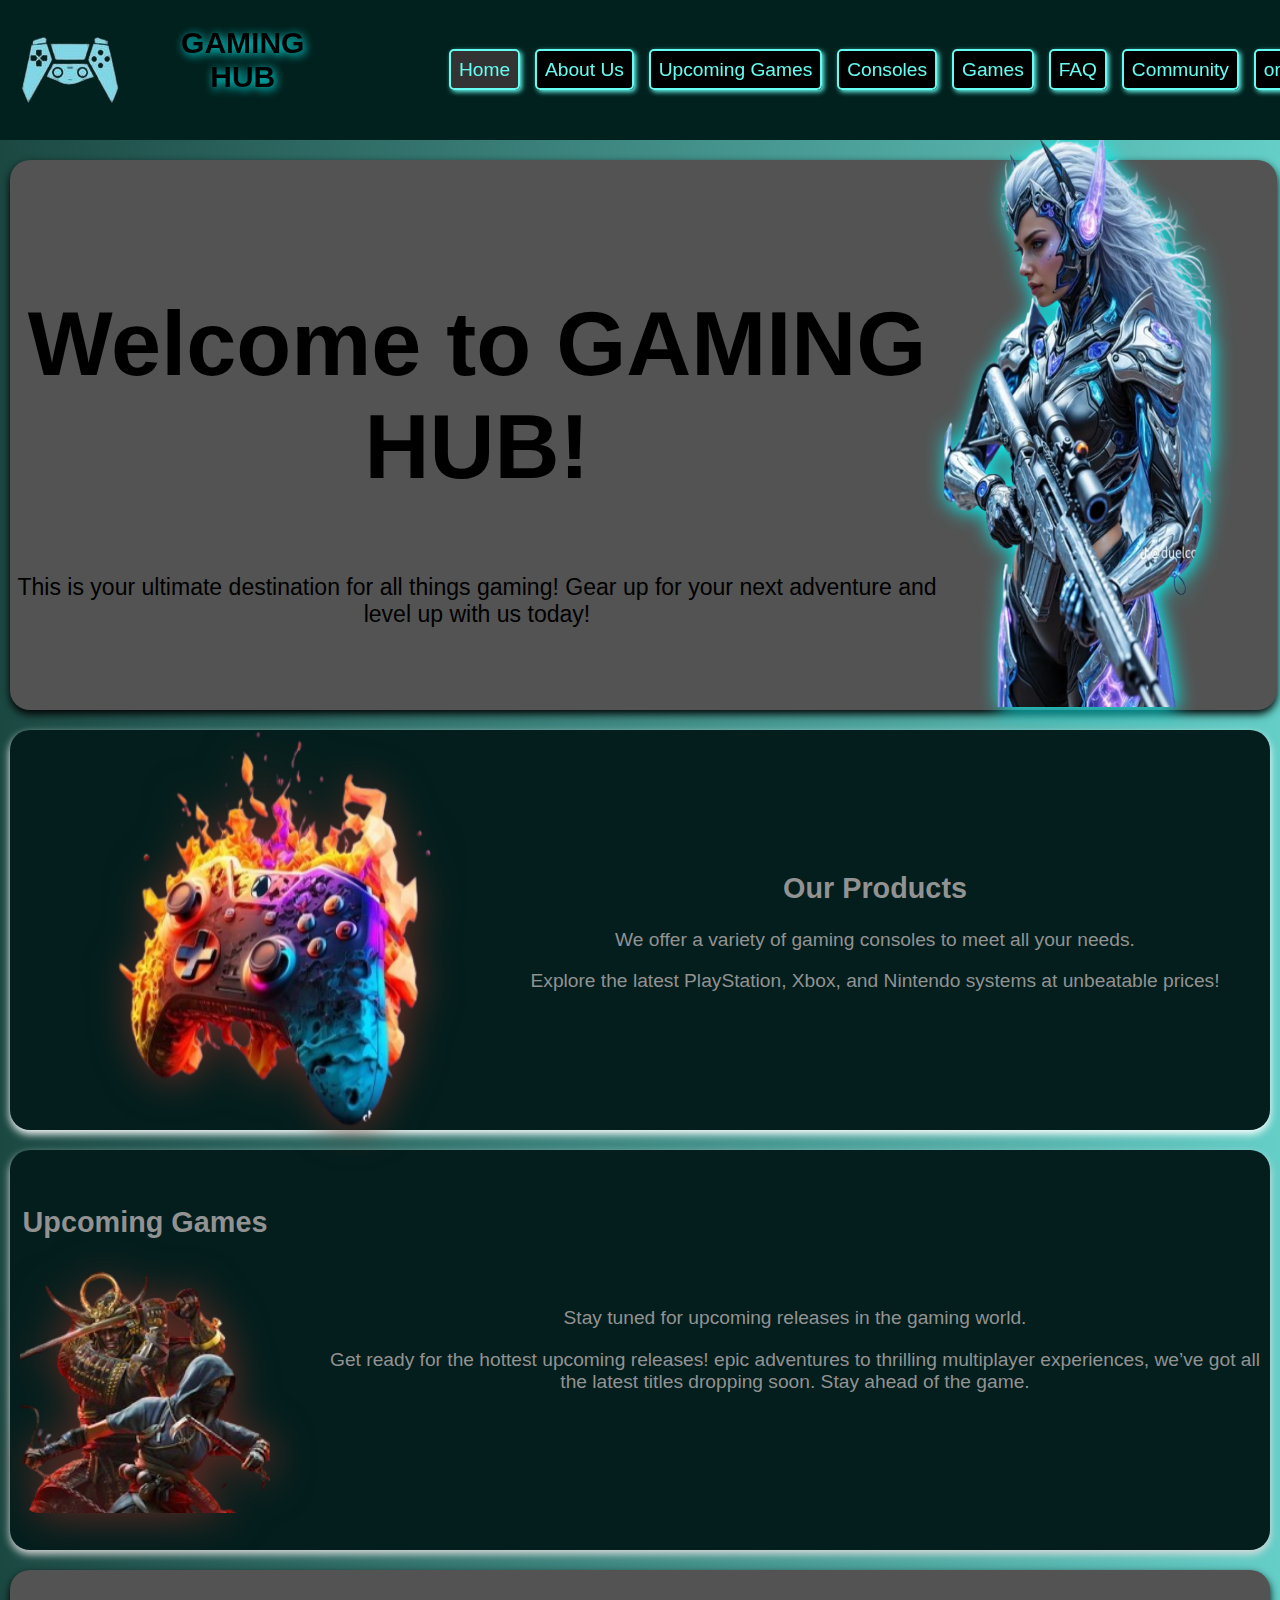
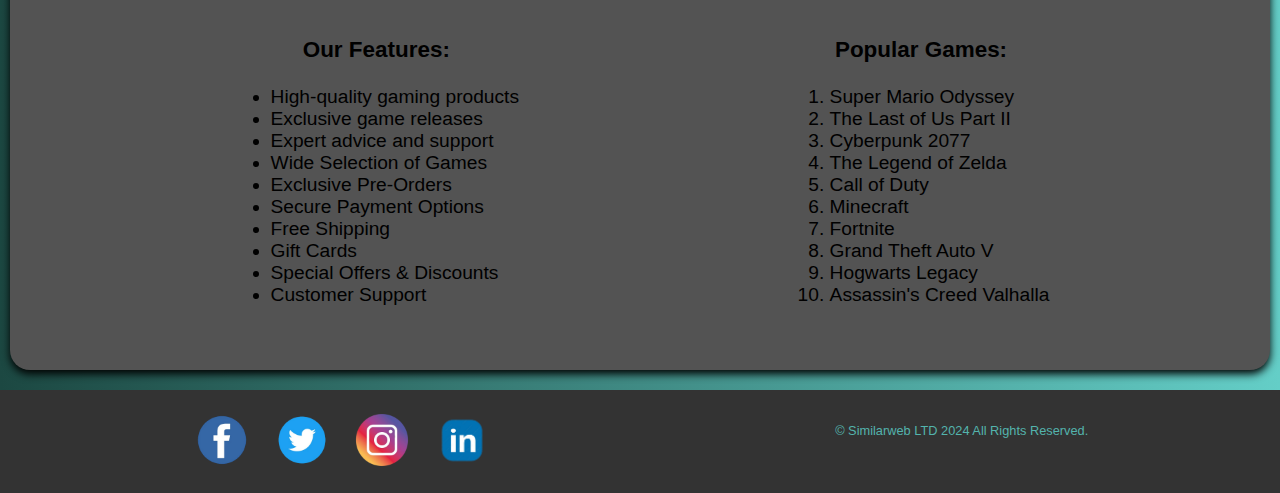
<file: index.html>
<!DOCTYPE html>
<html lang="en">
<head>
  <meta charset="UTF-8">
  <meta name="viewport" content="width=device-width, initial-scale=1.0">
  <title>Gaming Retailer - Home</title>
  <link rel="stylesheet" href="Home.css">
  <link rel="manifest" href="manifest.json">
  <link rel="icon" href="images/1-removebg-preview.png" type="image/png">
</head>
<body>

  <header>
    <div class="ibdiv">
      <img src="images/1-removebg-preview.png" alt="icon">
      <!-- Burger Icon -->
      <div class="burger-icon" id="burger-icon">
        <div></div>
        <div></div>
        <div></div>
      </div>
    </div>
    <h1>GAMING HUB</h1>

    <nav>
      <ul class="nav-links">
        <li><a href="index.html" class="active">Home</a></li>
        <li><a href="about.html">About Us</a></li>
        <li><a href="upcoming-games.html">Upcoming Games</a></li>
        <li><a href="consoles.html">Consoles</a></li>
        <li><a href="games.html">Games</a></li>
        <li><a href="faq.html">FAQ</a></li>
        <li><a href="community.html">Community</a></li>
        <li><a href="order.html">order page</a></li>
      </ul>
    </nav>
  </header>

  <!-- Mobile Navigation -->
  <div class="mobile-nav" id="mobile-nav">
    <ul>
      <li><a href="index.html">Home</a></li>
      <li><a href="about.html">About Us</a></li>
      <li><a href="upcoming-games.html">Upcoming Games</a></li>
      <li><a href="consoles.html">Consoles</a></li>
      <li><a href="games.html">Games</a></li>
      <li><a href="faq.html">FAQ</a></li>
      <li><a href="community.html">Community</a></li>
      <li><a href="order.html">order page</a></li>

    </ul>
  </div>

  <script src="home.js"></script>

  <main>

    <section class="sec1">
      <div>
        <img src="images/b9260d86aaa2719cb15670862b00153c-removebg-preview.png" alt="Store Front" class="img1">
      </div>
      <div>
        <h2>Welcome to GAMING HUB!</h2>
        <p>This is your ultimate destination for all things gaming! Gear up for your next adventure and level up with us today!</p>
      </div>
    </section>

    <section class="sec2">
      <div>
        <img src="images/IMG-20241223-WA0008-removebg-preview.png" alt="Gaming Consoles">
      </div>
      <div>
        <h2>Our Products</h2>
        <p>We offer a variety of gaming consoles to meet all your needs.</p>
        <p>Explore the latest PlayStation, Xbox, and Nintendo systems at unbeatable prices!</p>
      </div>
    </section>

    <section class="sec3">
      <div>
        <h2>Upcoming Games</h2>
        <img src="images/jixRRC9sAjfg9NqDbVyqmT-200-100-removebg-preview-removebg-preview.png" alt="upcoming">
      </div>
      <div>
        <p>Stay tuned for upcoming releases in the gaming world.</p>
        <p>Get ready for the hottest upcoming releases! 
           epic adventures to thrilling multiplayer experiences, we’ve got all the latest titles dropping soon. 
           Stay ahead of the game.</p>
      </div>
    </section>

    <section class="lastsec">
      <div>
        <h3>Our Features:</h3>
        <ul>
          <li>High-quality gaming products</li>
          <li>Exclusive game releases</li>
          <li>Expert advice and support</li>
          <li>Wide Selection of Games</li>
          <li>Exclusive Pre-Orders</li>
          <li>Secure Payment Options</li>
          <li>Free Shipping</li>
          <li>Gift Cards</li>
          <li>Special Offers & Discounts</li>
          <li>Customer Support</li>
        </ul>
      </div>
      <div>
        <h3>Popular Games:</h3>
        <ol>
          <li>Super Mario Odyssey</li>
          <li>The Last of Us Part II</li>
          <li>Cyberpunk 2077</li>
          <li>The Legend of Zelda</li>
          <li>Call of Duty</li>
          <li>Minecraft</li>
          <li>Fortnite</li>
          <li>Grand Theft Auto V</li>
          <li>Hogwarts Legacy</li>
          <li>Assassin's Creed Valhalla</li>
        </ol>
      </div>
    </section>

  

  </main>

  <footer>
    <div class="social-media-icons">
      <a href="https://www.facebook.com" target="_blank" class="social-icon facebook">
        <img src="images/facebook-icon.png" alt="Facebook">
      </a>
      <a href="https://www.twitter.com" target="_blank" class="social-icon twitter">
        <img src="images/twitter-icon.png" alt="Twitter">
      </a>
      <a href="https://www.instagram.com" target="_blank" class="social-icon instagram">
        <img src="images/instagram-icon.png" alt="Instagram">
      </a>
      <a href="https://www.linkedin.com" target="_blank" class="social-icon linkedin">
        <img src="images/linkedin-icon.png" alt="LinkedIn">
      </a>
    </div>
    <p>© Similarweb LTD 2024 All Rights Reserved.</p>
  </footer>

  <script src="service-worker.js"></script>

</body>
</html>
</file>
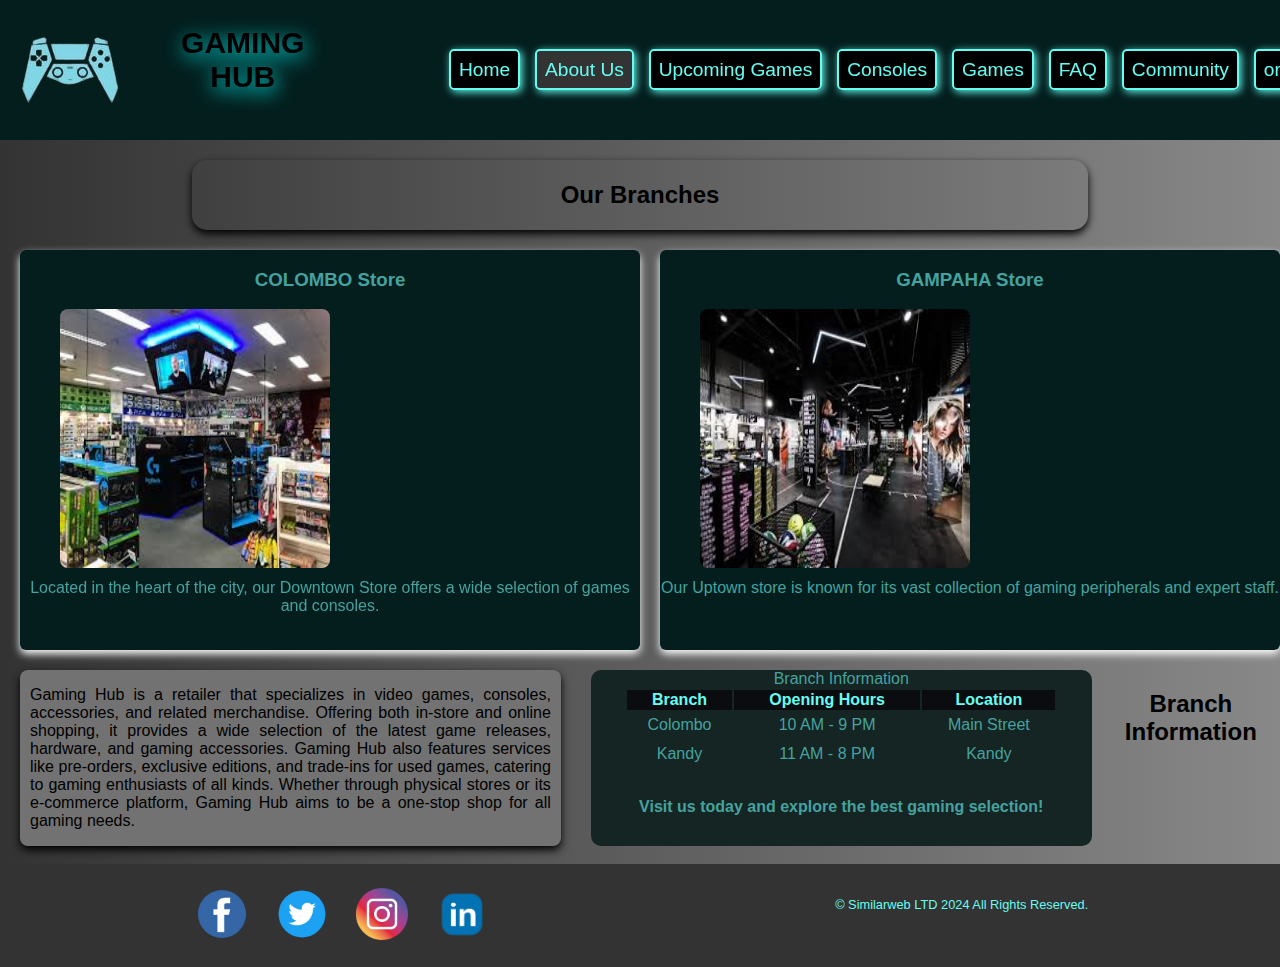
<file: about.html>
<!DOCTYPE html>
<html lang="en">
<head>
  <meta charset="UTF-8">
  <meta name="viewport" content="width=device-width, initial-scale=1.0">
  <title>About Us - Gaming hub</title>
  <link rel="stylesheet" href="about.css">
  <link rel="icon" href="images/1-removebg-preview.png" type="image/png">
</head>
<body>
  <header>
    <div class="ibdiv">
      <img src="images/1-removebg-preview.png" alt="icon">
      <div class="burger-icon" id="burger-icon">
        <div></div>
        <div></div>
        <div></div>
      </div>
    </div>
    <h1>GAMING HUB</h1>
  
    <nav>
      <ul class="nav-links">
        <li><a href="index.html">Home</a></li>
        <li><a href="about.html" class="active"> About Us</a></li>
        <li><a href="upcoming-games.html">Upcoming Games</a></li>
        <li><a href="consoles.html">Consoles</a></li>
        <li><a href="games.html">Games</a></li>
        <li><a href="faq.html">FAQ</a></li>
        <li><a href="community.html">Community</a></li>
        <li><a href="order.html">order page</a></li>

      </ul>
    </nav>
  
    <div class="mobile-nav" id="mobile-nav">
      <ul>
        <li><a href="index.html">Home</a></li>
        <li><a href="about.html">About Us</a></li>
        <li><a href="upcoming-games.html">Upcoming Games</a></li>
        <li><a href="consoles.html">Consoles</a></li>
        <li><a href="games.html">Games</a></li>
        <li><a href="faq.html">FAQ</a></li>
        <li><a href="community.html">Community</a></li>
        <li><a href="order.html">order page</a></li>

      </ul>
    </div>
  </header>
  <script src="home.js"></script>

  <main>
    <h2 class="ob">Our Branches</h2>
    <section class="sec1">
      <div class="branch">
        <h3>COLOMBO Store</h3>
        <div class="locimg">
          <img src="images/store1.jpg" alt="Store Location">
          <iframe src="https://www.google.com/maps/embed?pb=!1m18!1m12!1m3!1d3960.7656576039144!2d79.8612289!3d6.918595299999999!2m3!1f0!2f0!3f0!3m2!1i1024!2i768!4f13.1!3m3!1m2!1s0x3ae2596d3cb8fe07%3A0x2b0ae2edd563a661!2sAsia%20Pacific%20Institute%20of%20Information%20Technology%20(APIIT)!5e0!3m2!1sen!2slk!4v1735361629001!5m2!1sen!2slk" width="600" height="450" style="border:0;" allowfullscreen="" loading="lazy" referrerpolicy="no-referrer-when-downgrade"></iframe>
        </div>
        <div>
          <p>Located in the heart of the city, our Downtown Store offers a wide selection of games and consoles.</p>
        </div>
      </div>

      <div class="branch">
        <h3>GAMPAHA Store</h3>
        <div class="locimg">
          <img src="images/store2.jpg" alt="Store Location">
          <iframe src="https://www.google.com/maps/embed?pb=!1m18!1m12!1m3!1d3960.7656576039144!2d79.8612289!3d6.918595299999999!2m3!1f0!2f0!3f0!3m2!1i1024!2i768!4f13.1!3m3!1m2!1s0x3ae2596d3cb8fe07%3A0x2b0ae2edd563a661!2sAsia%20Pacific%20Institute%20of%20Information%20Technology%20(APIIT)!5e0!3m2!1sen!2slk!4v1735361629001!5m2!1sen!2slk" width="600" height="450" style="border:0;" allowfullscreen="" loading="lazy" referrerpolicy="no-referrer-when-downgrade"></iframe>
        </div>
        <p>Our Uptown store is known for its vast collection of gaming peripherals and expert staff.</p>
      </div>
    </section>

    <section class="sec2">
      <!-- Moved the heading outside of the table -->
      <h2>Branch Information</h2>
      <div class="table1">
        <table>
          <caption class="cap">Branch Information</caption>
          <thead>
            <tr>
              <th>Branch</th>
              <th>Opening Hours</th>
              <th>Location</th>
            </tr>
          </thead>
          <tbody>
            <tr>
              <td>Colombo</td>
              <td>10 AM - 9 PM</td>
              <td>Main Street</td>
            </tr>
            <tr>
              <td>Kandy</td>
              <td>11 AM - 8 PM</td>
              <td>Kandy</td>
            </tr>
          </tbody>
          <tfoot>
            <tr>
              <td colspan="3">
                <p>Visit us today and explore the best gaming selection!</p>
              </td>
            </tr>
          </tfoot>
        </table>
      </div>
      <div class="para">
        <p>Gaming Hub is a retailer that specializes in video games, consoles, accessories, and related merchandise. Offering both in-store and online shopping, it provides a wide selection of the latest game releases, hardware, and gaming accessories. Gaming Hub also features services like pre-orders, exclusive editions, and trade-ins for used games, catering to gaming enthusiasts of all kinds. Whether through physical stores or its e-commerce platform, Gaming Hub aims to be a one-stop shop for all gaming needs.</p>
      </div>
    </section>
  </main>

  <br>

  <footer>
    <div class="social-media-icons">
      <a href="https://www.facebook.com" target="_blank" class="social-icon facebook">
        <img src="images/facebook-icon.png" alt="Facebook">
      </a>
      <a href="https://www.twitter.com" target="_blank" class="social-icon twitter">
        <img src="images/twitter-icon.png" alt="Twitter">
      </a>
      <a href="https://www.instagram.com" target="_blank" class="social-icon instagram">
        <img src="images/instagram-icon.png" alt="Instagram">
      </a>
      <a href="https://www.linkedin.com" target="_blank" class="social-icon linkedin">
        <img src="images/linkedin-icon.png" alt="LinkedIn">
      </a>
    </div>
    <p>© Similarweb LTD 2024 All Rights Reserved.</p>
  </footer>
</body>
</html>
</file>
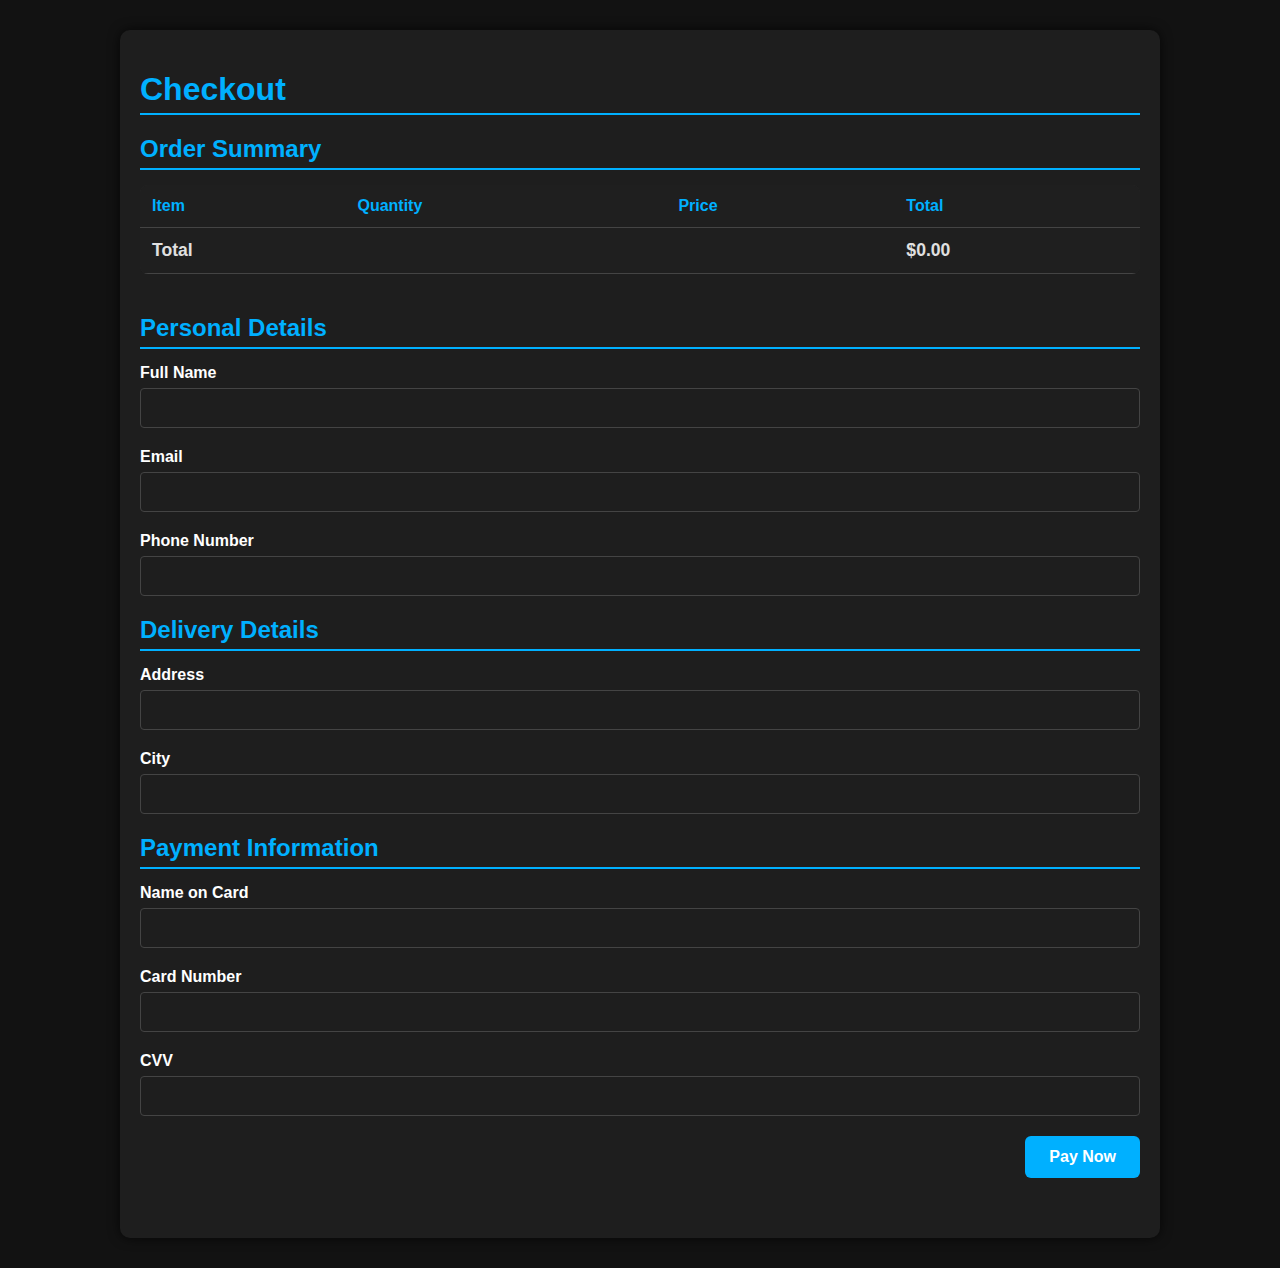
<file: checkout.html>
<!DOCTYPE html>
<html lang="en">
<head>
    <meta charset="UTF-8">
    <meta name="viewport" content="width=device-width, initial-scale=1.0">
    <title>Document</title>
    <link rel="stylesheet" href="checkout.css">
</head>
<body>
    <div id="checkout-page">
        <h1>Checkout</h1>
        
        <div class="section">
            <h2>Order Summary</h2>
            <table id="checkout-summary">
                <thead>
                    <tr>
                        <th>Item</th>
                        <th>Quantity</th>
                        <th>Price</th>
                        <th>Total</th>
                    </tr>
                </thead>
                <tbody id="checkout-items">
                
                </tbody>
                <tfoot>
                    <tr class="total-row">
                        <td colspan="3">Total</td>
                        <td id="checkout-total">$0.00</td>
                    </tr>
                </tfoot>
            </table>
        </div>
        
        <div class="section" id="checkout-form">
            <h2>Personal Details</h2>
            <div class="form-group">
                <label for="full-name">Full Name</label>
                <input type="text" id="full-name" required>
            </div>
            <div class="form-group">
                <label for="email">Email</label>
                 <input type="email" id="email" required>
            </div>
            <div class="form-group">
                <label for="phone">Phone Number</label>
                <input type="tel" id="phone" required>
            </div>
            
            <h2>Delivery Details</h2>
            <div class="form-group">
                <label for="address">Address</label>
                <input type="text" id="address" required>
            </div>
            <div class="form-group">
                <label for="city">City</label>
                <input type="text" id="city" required>
            </div>
          
            
            <h2>Payment Information</h2>
            <div class="form-group">
                <label for="card-name">Name on Card</label>
                <input type="text" id="card-name" required>
            </div>
            <div class="form-group">
                <label for="card-number">Card Number</label>
                <input type="text" id="card-number" required>
            </div>
           
            <div class="form-group">
                <label for="cvv">CVV</label>
                <input type="text" id="cvv" required>
            </div>
            
            <div class="actions">
                <button id="pay-now">Pay Now</button>
            </div>
        </div>
    </div>
    <div id="success-page" class="hidden">
        <div class="section success-message">
            <h1>Thank You for Your Purchase!</h1>
            <p>Your order has been received and is being processed.</p>
            <p id="delivery-date"></p>
        </div>
    </div>
    <script src="checkout.js"></script>
</body>
</html>
</file>
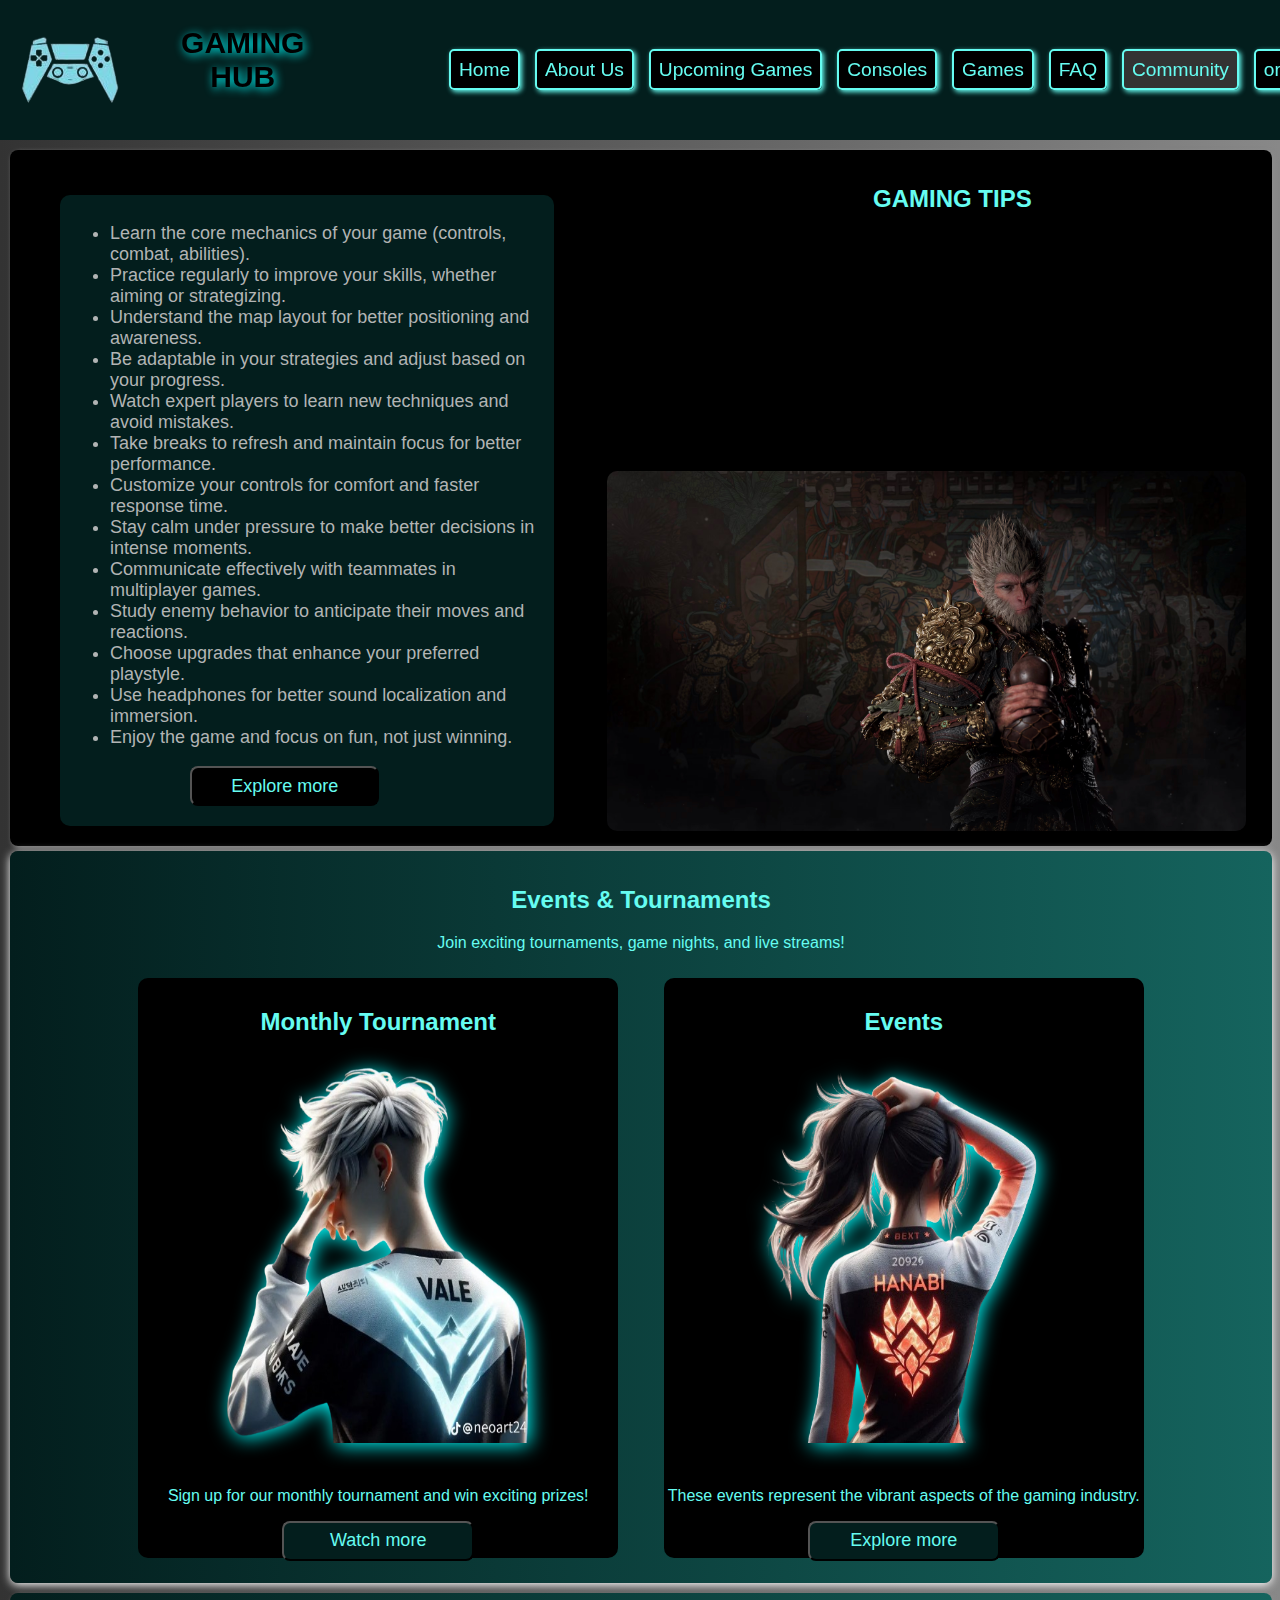
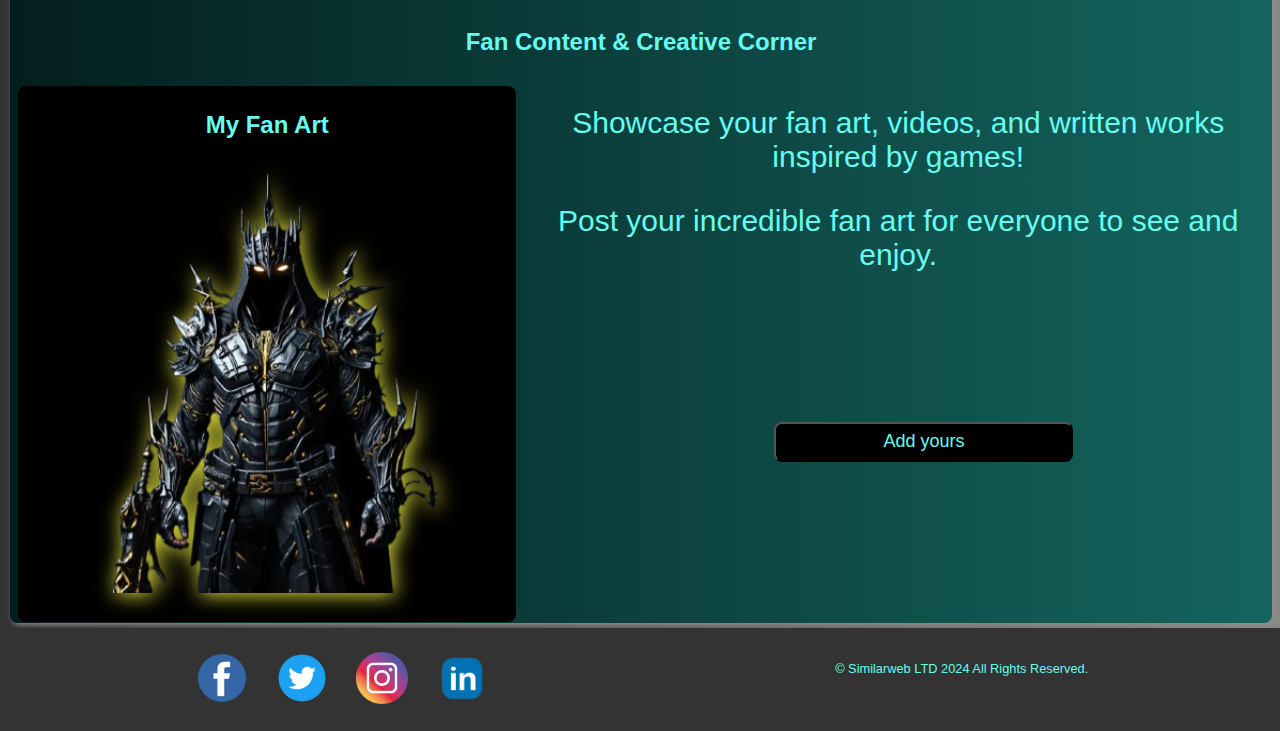
<file: community.html>
<!DOCTYPE html>
<html lang="en">
<head>
    <meta charset="UTF-8">
    <meta name="viewport" content="width=device-width, initial-scale=1.0">
    <title>Community & Forums</title>
    <link rel="stylesheet" href="community.css">
    <link rel="icon" href="images\1-removebg-preview.png" type="image/png">
</head>
<body>
  <header>
    <div class="ibdiv">
    <img src="images\1-removebg-preview.png" alt="icon">
        <!-- Burger Icon -->
        <div class="burger-icon" id="burger-icon">
          <div></div>
          <div></div>
          <div></div>
        </div>
      </div>
    <h1>GAMING HUB</h1>
  
    <nav>
      <ul class="nav-links">
        <li><a href="index.html">Home</a></li>
        <li><a href="about.html">About Us</a></li>
        <li><a href="upcoming-games.html">Upcoming Games</a></li>
        <li><a href="consoles.html">Consoles</a></li>
        <li><a href="games.html">Games</a></li>
        <li><a href="faq.html">FAQ</a></li>
        <li><a href="community.html" class="active">Community</a></li>
        <li><a href="order.html">order page</a></li>

      </ul>
    </nav>
  
  
    <!-- Mobile Navigation -->
    <div class="mobile-nav" id="mobile-nav">
      <ul>
        <li><a href="index.html">Home</a></li>
        <li><a href="about.html">About Us</a></li>
        <li><a href="upcoming-games.html">Upcoming Games</a></li>
        <li><a href="consoles.html">Consoles</a></li>
        <li><a href="games.html">Games</a></li>
        <li><a href="faq.html">FAQ</a></li>
        <li><a href="community.html">Community</a></li>
        <li><a href="order.html">order page</a></li>

      </ul>
    </div>
  </header>
  <script src="home.js"></script>
    <main>
        <section>
         <div class="GT">
            <h2>GAMING TIPS</h2>
            <img src="images/black-myth-wukong-digital-deluxe-edition-kj.jpg" alt="img1">
          
        </div>
        <div class="GT2">
             <ul>
              <li>Learn the core mechanics of your game (controls, combat, abilities).</li>
              <li>Practice regularly to improve your skills, whether aiming or strategizing.</li>
              <li>Understand the map layout for better positioning and awareness.</li>
              <li>Be adaptable in your strategies and adjust based on your progress.</li>
              <li>Watch expert players to learn new techniques and avoid mistakes.</li>
              <li>Take breaks to refresh and maintain focus for better performance.</li>
              <li>Customize your controls for comfort and faster response time.</li>
              <li>Stay calm under pressure to make better decisions in intense moments.</li>
              <li>Communicate effectively with teammates in multiplayer games.</li>
              <li>Study enemy behavior to anticipate their moves and reactions.</li>
              <li>Choose upgrades that enhance your preferred playstyle.</li>
              <li>Use headphones for better sound localization and immersion.</li>
              <li>Enjoy the game and focus on fun, not just winning.</li>
              </ul>
              <button>Explore more</button> 
            </div>
            
        </section>
        <section  class="Events">
        <div class="dekdiv">
        
          
          <div>
            <h2>Events & Tournaments</h2>
            <p>Join exciting tournaments, game nights, and live streams!</p>
          </div>
          <div class="eventdiv"> 
          <div class="Events1">
            <h2>Monthly Tournament</h2>
            <img src="images/aee66bc68724b9f92eada963dc9f38a0-removebg-preview.png" alt="img2">
            <p>Sign up for our monthly tournament and win exciting prizes!</p>
            <button>Watch more</button> 
          </div>
          <div class="Events1">
            <h2>Events</h2>
            <img src="images/6cbd603e3caf10c50bf24fdd5936d6c8-removebg-preview.png" alt="img3">
            <p>These events represent the vibrant aspects of the gaming industry.</p>
             <button>Explore more</button> 
            </div>  
        </div>
        </div> 
      </section>
      
        <section  class="fanart">
            <h2>Fan Content & Creative Corner</h2>
          <div class="FAD">
          <div class="fanartdiv">
            <h2>My Fan Art</h2>
            <img src="images/IMG-20241223-WA0010-removebg-preview.png" alt="img4"> 
          </div>
          <div class="fanartdiv1">
            <p>Showcase your fan art, videos, and written works inspired by games!</p>
            <p>Post your incredible fan art for everyone to see and enjoy.</p>
            <button>Add yours</button> 
          </div>
          </div>
            
        </section>
    </main>

    <footer>
    
      <div class="social-media-icons">
          <a href="https://www.facebook.com" target="_blank" class="social-icon facebook">
              <img src="images\facebook-icon.png" alt="Facebook">
          </a>
          <a href="https://www.twitter.com" target="_blank" class="social-icon twitter">
              <img src="images/twitter-icon.png" alt="Twitter">
          </a>
          <a href="https://www.instagram.com" target="_blank" class="social-icon instagram">
              <img src="images/instagram-icon.png" alt="Instagram">
          </a>
          <a href="https://www.linkedin.com" target="_blank" class="social-icon linkedin">
              <img src="images/linkedin-icon.png" alt="LinkedIn">
          </a>
      </div>
      <p>© Similarweb LTD 2024 All Rights Reserved.</p>
  </footer>
</body>
</html>
</file>
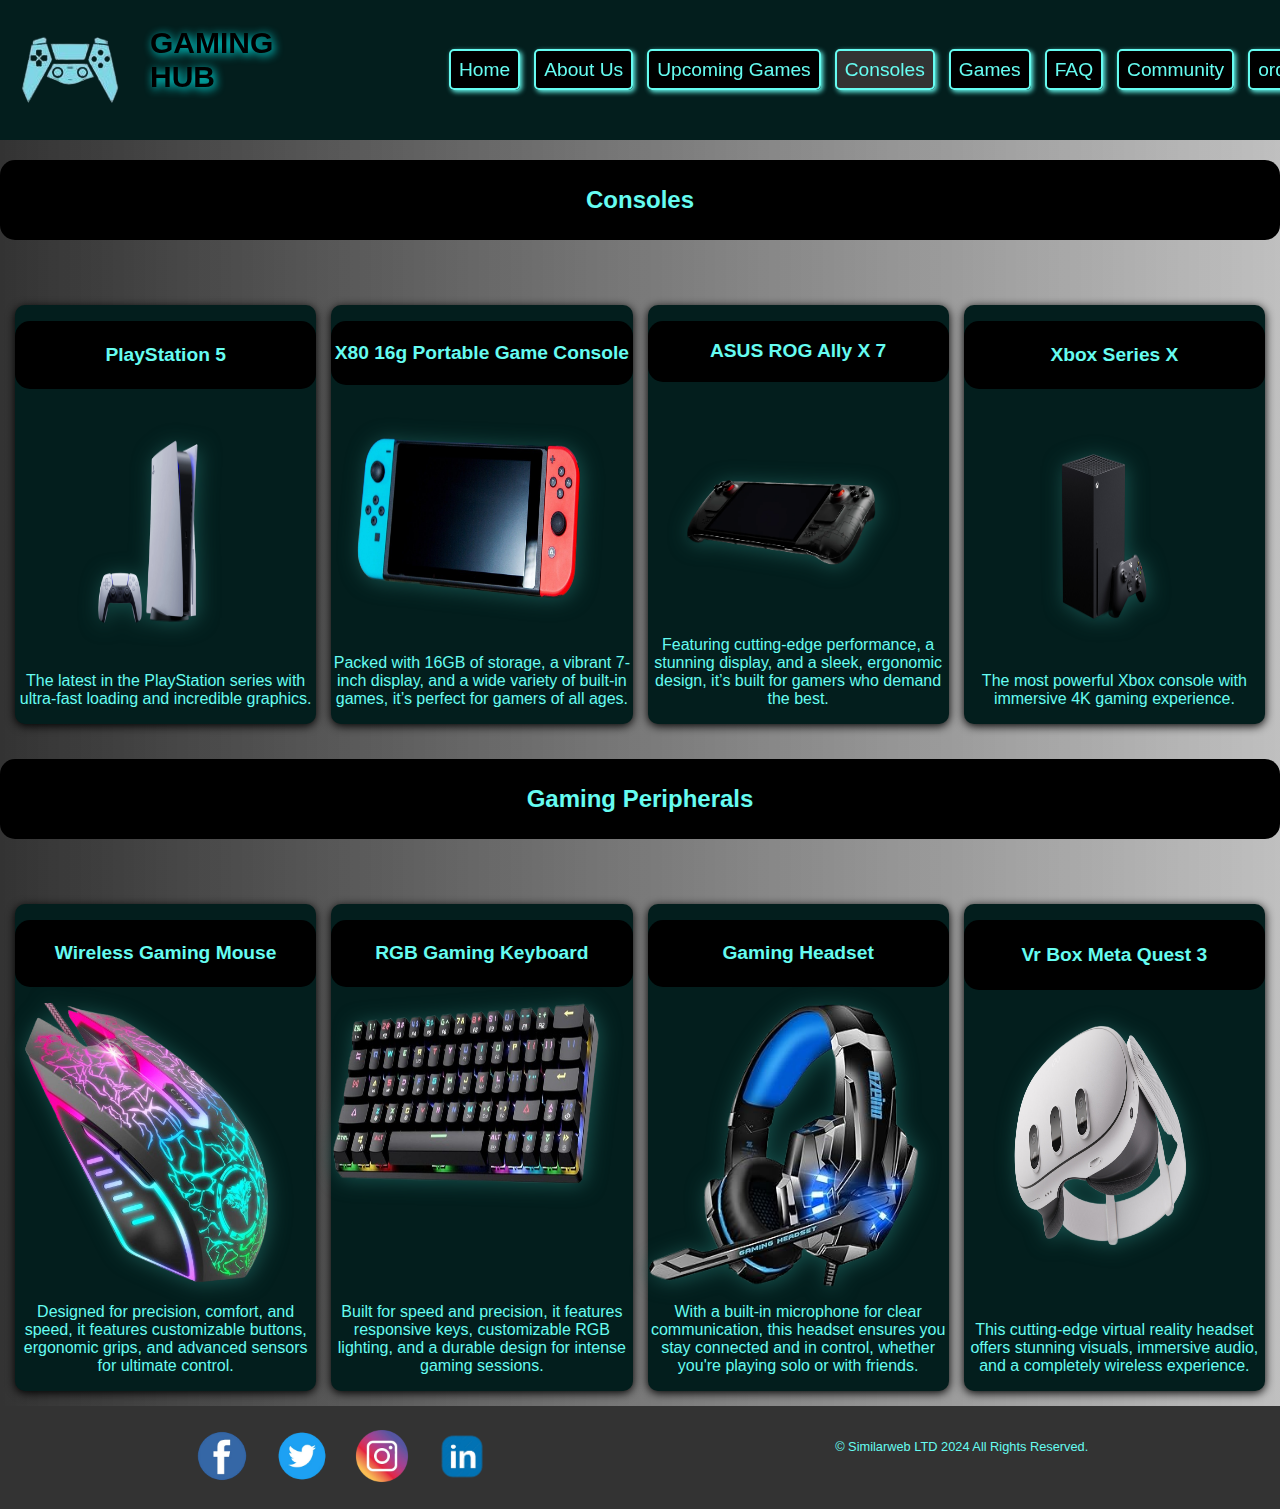
<file: consoles.html>
<!DOCTYPE html>
<html lang="en">
<head>
  <meta charset="UTF-8">
  <meta name="viewport" content="width=device-width, initial-scale=1.0">
  <title>Consoles & Gaming Peripherals - Gaming hub</title>
  <link rel="stylesheet" href="consoles.css">
  <link rel="icon" href="images/1-removebg-preview.png" type="image/png">
</head>
<body>
  <header>
    <div class="ibdiv">
      <img src="images/1-removebg-preview.png" alt="icon">
      <div class="burger-icon" id="burger-icon">
        <div></div>
        <div></div>
        <div></div>
      </div>
    </div>
    <h1>GAMING HUB</h1>

    <nav>
      <ul class="nav-links">
        <li><a href="index.html">Home</a></li>
        <li><a href="about.html">About Us</a></li>
        <li><a href="upcoming-games.html">Upcoming Games</a></li>
        <li><a href="consoles.html" class="active">Consoles</a></li>
        <li><a href="games.html">Games</a></li>
        <li><a href="faq.html">FAQ</a></li>
        <li><a href="community.html">Community</a></li>
        <li><a href="order.html">order page</a></li>

      </ul>
    </nav>
  </header>

  <!-- Mobile Navigation -->
  <div class="mobile-nav" id="mobile-nav">
    <ul>
      <li><a href="index.html">Home</a></li>
      <li><a href="about.html">About Us</a></li>
      <li><a href="upcoming-games.html">Upcoming Games</a></li>
      <li><a href="consoles.html">Consoles</a></li>
      <li><a href="games.html">Games</a></li>
      <li><a href="faq.html">FAQ</a></li>
      <li><a href="community.html">Community</a></li>
      <li><a href="order.html">order page</a></li>

    </ul>
  </div>

  <main>
    <section>
      <h2>Consoles</h2>
      <div class="product-grid">
        <div class="product-item">
          <h2>PlayStation 5</h2>
          <img src="images/image (6).png" alt="Console 2">
          <p class="description">The latest in the PlayStation series with ultra-fast loading and incredible graphics.</p>
          <p class="price">Price: $499.99</p>
        </div>
        <div class="product-item">
          <h2>X80 16g Portable Game Console</h2>
          <img src="images/image (2).png" alt="Console 2">
          <p class="description">Packed with 16GB of storage, a vibrant 7-inch display, and a wide variety of built-in games, it’s perfect for gamers of all ages.</p>
          <p class="price">Price: $499.99</p>
        </div>
        <div class="product-item">
          <h2>ASUS ROG Ally X 7</h2>
          <img src="images/image (4).png" alt="Console 2">
          <p class="description">Featuring cutting-edge performance, a stunning display, and a sleek, ergonomic design, it’s built for gamers who demand the best.</p>
          <p class="price">Price: $499.99</p>
        </div>
        <div class="product-item">
          <h2>Xbox Series X</h2>
          <img src="images/image (1).png" alt="Console 1">
          <p class="description">The most powerful Xbox console with immersive 4K gaming experience.</p>
          <p class="price">Price: $499.99</p>
        </div>
      </div>
    </section>

    <section>
      <h2>Gaming Peripherals</h2>
      <div class="product-grid">
        <div class="product-item">
          <h2>Wireless Gaming Mouse</h2>
          <img src="images/61lCLrCtuhL-removebg-preview.png" alt="Peripheral 1">
          <p class="description">Designed for precision, comfort, and speed, it features customizable buttons, ergonomic grips, and advanced sensors for ultimate control.</p>
          <p class="price">Price: $59.99</p>
        </div>
        <div class="product-item">
          <h2>RGB Gaming Keyboard</h2>
          <img src="images/dierya-dk63-60-wireless-mechanical-keyboard-1-4929-0-180124072336398-removebg-preview.png" alt="Peripheral 2">
          <p class="description">Built for speed and precision, it features responsive keys, customizable RGB lighting, and a durable design for intense gaming sessions.</p>
          <p class="price">Price: $89.99</p>
        </div>
        <div class="product-item">
          <h2>Gaming Headset</h2>
          <img src="images/Gaming Headset.png" alt="Peripheral 2">
          <p class="description">With a built-in microphone for clear communication, this headset ensures you stay connected and in control, whether you're playing solo or with friends.</p>
          <p class="price">Price: $89.99</p>
        </div>
        <div class="product-item">
          <h2>Vr Box Meta Quest 3</h2>
          <img src="images/image (5).png" alt="Peripheral 2">
          <p class="description">This cutting-edge virtual reality headset offers stunning visuals, immersive audio, and a completely wireless experience.</p>
          <p class="price">Price: $89.99</p>
        </div>
      </div>
    </section>
  </main>

  <footer>
    <div class="social-media-icons">
      <a href="https://www.facebook.com" target="_blank" class="social-icon facebook">
        <img src="images/facebook-icon.png" alt="Facebook">
      </a>
      <a href="https://www.twitter.com" target="_blank" class="social-icon twitter">
        <img src="images/twitter-icon.png" alt="Twitter">
      </a>
      <a href="https://www.instagram.com" target="_blank" class="social-icon instagram">
        <img src="images/instagram-icon.png" alt="Instagram">
      </a>
      <a href="https://www.linkedin.com" target="_blank" class="social-icon linkedin">
        <img src="images/linkedin-icon.png" alt="LinkedIn">
      </a>
    </div>
    <p>© Similarweb LTD 2024 All Rights Reserved.</p>
  </footer>
  
  <script src="home.js"></script>
</body>
</html>
</file>
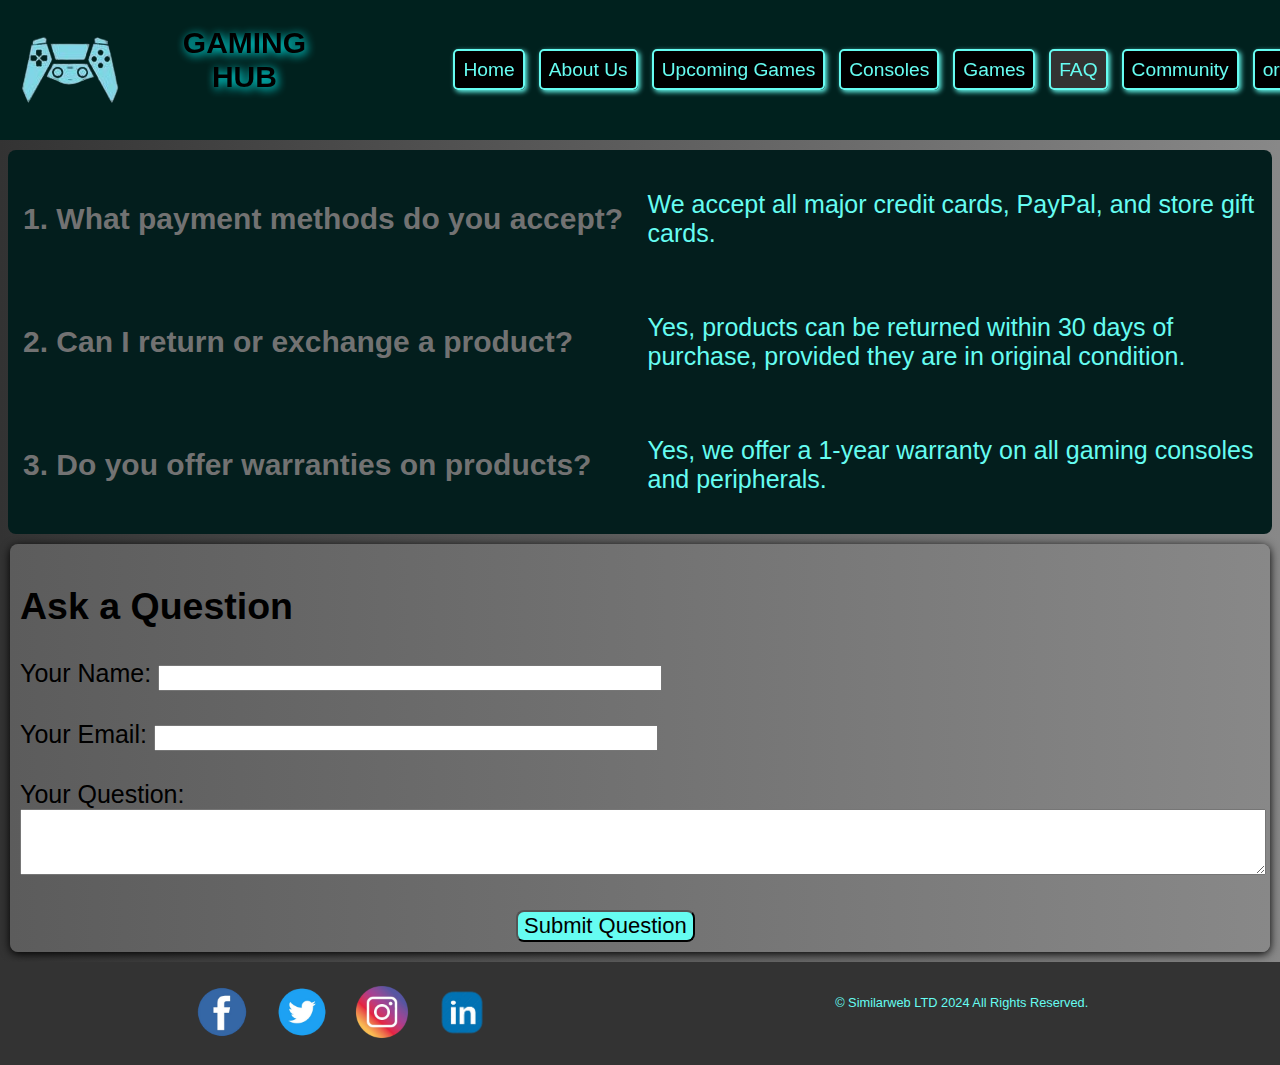
<file: faq.html>
<!DOCTYPE html>
<html lang="en">
<head>
  <meta charset="UTF-8">
  <meta name="viewport" content="width=device-width, initial-scale=1.0">
  <title>FAQ - Gaming Retailer</title>
  <link rel="stylesheet" href="faq.css">
  <link rel="icon" href="images\1-removebg-preview.png" type="image/png">
</head>
<body>
  
    <header>
      <div class="head">
      <div class="ibdiv">
      <img src="images/1-removebg-preview.png" alt="icon">
          <!-- Burger Icon -->
          <div class="burger-icon" id="burger-icon">
            <div></div>
            <div></div>
            <div></div>
          </div>
        </div>
        <h1>GAMING HUB</h1>
    
      <nav>
        <ul class="nav-links">
          <li><a href="index.html">Home</a></li>
          <li><a href="about.html">About Us</a></li>
          <li><a href="upcoming-games.html">Upcoming Games</a></li>
          <li><a href="consoles.html">Consoles</a></li>
          <li><a href="games.html">Games</a></li>
          <li><a href="faq.html" class="active">FAQ</a></li>
          <li><a href="community.html">Community</a></li>
          <li><a href="order.html">order page</a></li>

        </ul>
      </nav>
    </div>
    
      <!-- Mobile Navigation -->
      <div class="mobile-nav" id="mobile-nav">
        <ul>
          <li><a href="index.html">Home</a></li>
          <li><a href="about.html">About Us</a></li>
          <li><a href="upcoming-games.html">Upcoming Games</a></li>
          <li><a href="consoles.html">Consoles</a></li>
          <li><a href="games.html">Games</a></li>
          <li><a href="faq.html">FAQ</a></li>
          <li><a href="community.html">Community</a></li>
          <li><a href="order.html">order page</a></li>

        </ul>
      </div>
    </header>
    <script src="home.js"></script>
  <main>
    <section class="sec1">
      <div class="faq">
        <h3>1. What payment methods do you accept?</h3>
        <p>We accept all major credit cards, PayPal, and store gift cards.</p>

        <h3>2. Can I return or exchange a product?</h3>
        <p>Yes, products can be returned within 30 days of purchase, provided they are in original condition.</p>

        <h3>3. Do you offer warranties on products?</h3>
        <p>Yes, we offer a 1-year warranty on all gaming consoles and peripherals.</p>
      </div>
    </section>

    <section class="sec2">
      <h2>Ask a Question</h2>
      <form action="#" method="post">
        <label for="name">Your Name:</label>
        <input type="text" id="name" name="name" required><br><br>

        <label for="email">Your Email:</label>
        <input type="email" id="email" name="email" required><br><br>

        <label for="question">Your Question:</label><br>
        <textarea id="question" name="question" rows="4" required></textarea><br><br>

        <button class="bt" type="submit">Submit Question</button>
      </form>
    </section>
  </main>

  <footer>
    
    <div class="social-media-icons">
        <a href="https://www.facebook.com" target="_blank" class="social-icon facebook">
            <img src="images\facebook-icon.png" alt="Facebook">
        </a>
        <a href="https://www.twitter.com" target="_blank" class="social-icon twitter">
            <img src="images/twitter-icon.png" alt="Twitter">
        </a>
        <a href="https://www.instagram.com" target="_blank" class="social-icon instagram">
            <img src="images/instagram-icon.png" alt="Instagram">
        </a>
        <a href="https://www.linkedin.com" target="_blank" class="social-icon linkedin">
            <img src="images/linkedin-icon.png" alt="LinkedIn">
        </a>
    </div>
    <p>© Similarweb LTD 2024 All Rights Reserved.</p>
</footer>
</body>
</html>
</file>
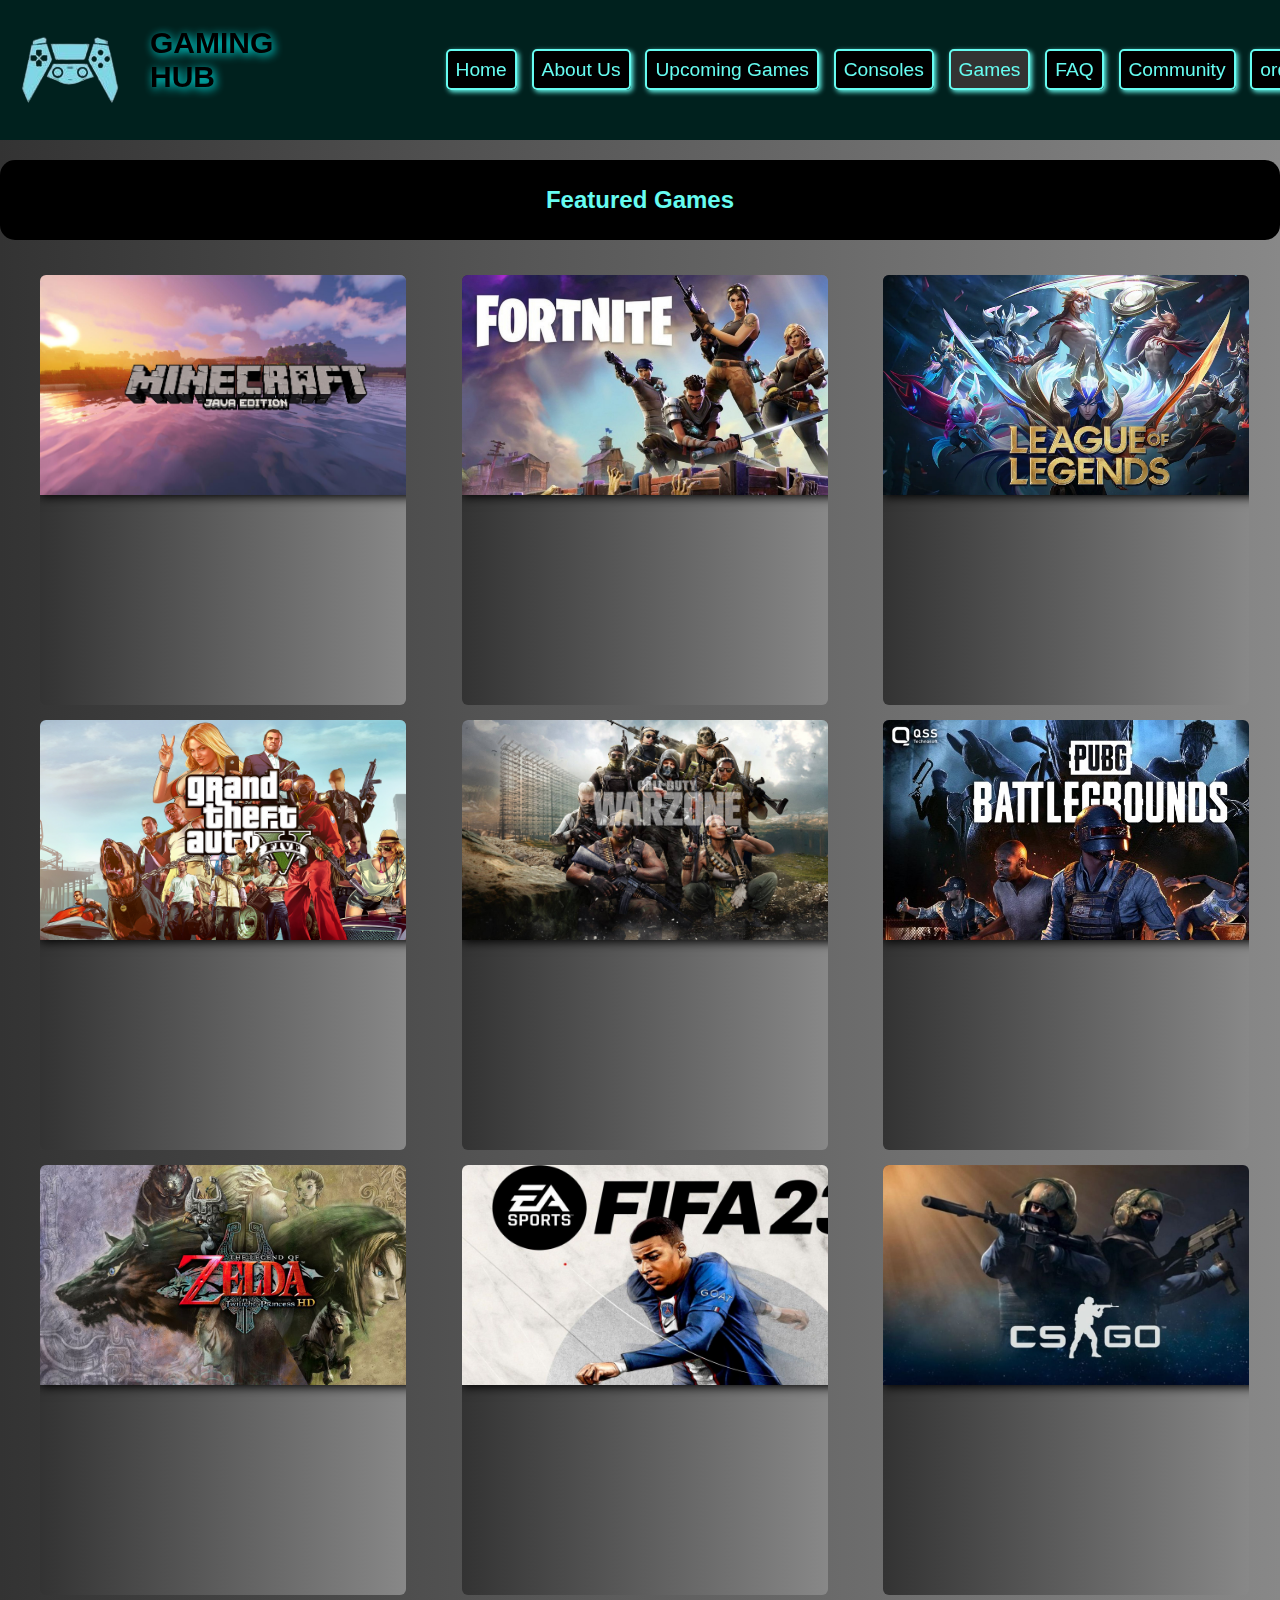
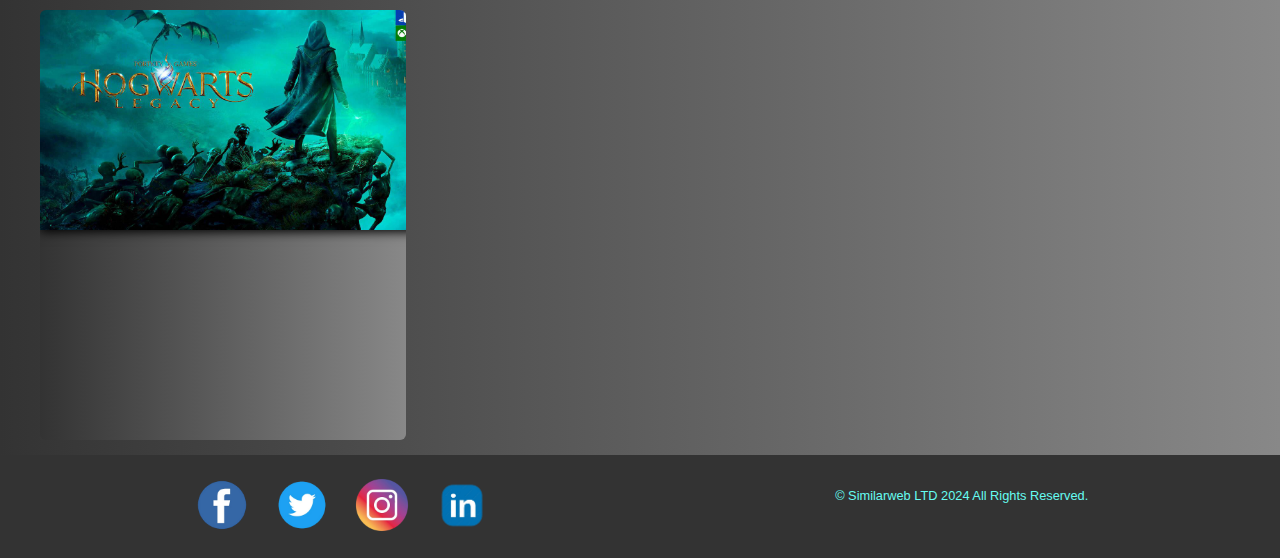
<file: games.html>
<!DOCTYPE html>
<html lang="en">
<head>
  <meta charset="UTF-8">
  <meta name="viewport" content="width=device-width, initial-scale=1.0">
  <title>Games - Gaming Retailer</title>
  <link rel="stylesheet" href="games.css">
  <link rel="icon" href="images\1-removebg-preview.png" type="image/png">
</head>
<body>
  <header>
    <div class="ibdiv">
    <img src="images\1-removebg-preview.png" alt="icon">
        
        <div class="burger-icon" id="burger-icon">
          <div></div>
          <div></div>
          <div></div>
        </div>
      </div>
      <h1>GAMING HUB</h1>
  
    <nav>
      <ul class="nav-links">
        <li><a href="index.html">Home</a></li>
        <li><a href="about.html">About Us</a></li>
        <li><a href="upcoming-games.html" >Upcoming Games</a></li>
        <li><a href="consoles.html">Consoles</a></li>
        <li><a href="games.html" class="active">Games</a></li>
        <li><a href="faq.html">FAQ</a></li>
        <li><a href="community.html">Community</a></li>
        <li><a href="order.html">order page</a></li>

      </ul>
    </nav>
  
  
   
    <div class="mobile-nav" id="mobile-nav">
      <ul>
        <li><a href="index.html">Home</a></li>
        <li><a href="about.html">About Us</a></li>
        <li><a href="upcoming-games.html">Upcoming Games</a></li>
        <li><a href="consoles.html">Consoles</a></li>
        <li><a href="games.html">Games</a></li>
        <li><a href="faq.html">FAQ</a></li>
        <li><a href="community.html">Community</a></li>
        <li><a href="order.html">order page</a></li>

      </ul>
    </div>
  </header>
  <script src="home.js"></script>
  <main>
    <h2>Featured Games</h2>
    <section>
      
      <div class="games-list">
        <div class="game-item">
          <img src="images/Minecraft 1.14.4 Photo With Shader (1).jpg" alt="Game 1">
          <p class="description"><strong>Release Date</strong>: November 18, 2011
                                <br>
                                <br>
                                 <strong> Price</strong>: $26.95 USD 
                                 <br>
                                 <br>
                                 <strong>Genres</strong>: Sandbox, Survival, Adventure
                                 <br>
                                 <br>
                                 <strong>description</strong>: A sandbox game that allows players to build, explore,
                                                              and survive in a blocky, procedurally generated world.</p>
        </div>
        <div class="game-item">
          <img src="images/fortnite-hero-edited.jpg" alt="Game 2">
          <p class="description"><strong>Release Date</strong>: July 25, 2017 
            <br>
            <br>
             <strong> Price</strong>: Free-to-play 
             <br>
             <br>
             <strong>Genres</strong>: Battle Royale, Shooter, Survival
             <br>
             <br>
             <strong>description</strong>: A free-to-play battle royale game where 100 players fight to be the last 
                                          one standing, with a unique building mechanic.</p>
        </div>
        <div class="game-item">
          <img src="images/Saint-League-of-Legends.webp" alt="Game 3">
          <p class="description"><strong>Release Date</strong>: October 27, 2009
            <br>
            <br>
             <strong> Price</strong>: Free-to-play  
             <br>
             <br>
             <strong>Genres</strong>: Multiplayer Online Battle Arena (MOBA)
             <br>
             <br>
             <strong>description</strong>: A competitive online multiplayer game where two teams of five players battle
                                           to destroy the opposing team's Nexus.</p>
        </div>
        <div class="game-item">
          <img src="images/GTA-V-Background1.jpg" alt="Game 3">
          <p class="description"><strong>Release Date</strong>: September 17, 2013
            <br>
            <br>
             <strong> Price</strong>: $26.95 USD 
             <br>
             <br>
             <strong>Genres</strong>: Action-Adventure, Open World, Shooter
             <br>
             <br>
             <strong>description</strong>:An open-world action-adventure game that lets players engage in criminal activities
                                          across the sprawling city of Los Santos.</p>
        </div>
        <div class="game-item">
          <img src="images/call-of-duty-warzone-4k-kzetz7h7t75073ye.jpg" alt="Game 3">
          <p class="description"><strong>Release Date</strong>: March 10, 2020
            <br>
            <br>
             <strong> Price</strong>: Free-to-play 
             <br>
             <br>
             <strong>Genres</strong>: Battle Royale, Shooter
             <br>
             <br>
             <strong>description</strong>: A free-to-play battle royale game set in the Call of Duty universe, featuring fast-paced
                                           combat and tactical gameplay.</p>
        </div>
        <div class="game-item">
          <img src="images/pubg-blog-banner-1.jpg" alt="Game 3">
          <p class="description"><strong>Release Date</strong>: December 20, 2017 
            <br>
            <br>
             <strong> Price</strong>: $29.99 USD
             <br>
             <br>
             <strong>Genres</strong>: Battle Royale, Shooter
             <br>
             <br>
             <strong>description</strong>: A battle royale game where players compete to be the last person or team alive on a large, open map.</p>
        </div>
        <div class="game-item">
          <img src="images/98ZbYWCo.jpg" alt="Game 3">
          <p class="description"><strong>Release Date</strong>: March 3, 2017
            <br>
            <br>
             <strong> Price</strong>: $59.99 USD
             <br>
             <br>
             <strong>Genres</strong>: Action-Adventure, Open World
             <br>
             <br>
             <strong>description</strong>:  An open-world action-adventure game where players control Link to explore Hyrule, solve puzzles, 
                                            and defeat enemies.</p>
        </div>
        <div class="game-item">
          <img src="images/zZv3Z7Gh6UiUHBUfTyfWJn.jpg" alt="Game 3">
          <p class="description"><strong>Release Date</strong>: Annually, typically in September/October
            <br>
            <br>
             <strong> Price</strong>: $59.99 - $69.99 USD 
             <br>
             <br>
             <strong>Genres</strong>: Sports (Football/Soccer)
             <br>
             <br>
             <strong>description</strong>:  A soccer simulation game that lets players control real-world teams and players,
                                            with realistic gameplay and game modes.</p>
        </div>
        <div class="game-item">
          <img src="images/Counter-Strike-Global-Offensive-1068x601.jpg" alt="Game 3">
          <p class="description"><strong>Release Date</strong>: August 21, 2012
            <br>
            <br>
             <strong> Price</strong>: Free-to-play 
             <br>
             <br>
             <strong>Genres</strong>: First-Person Shooter (FPS)
             <br>
             <br>
             <strong>description</strong>: A tactical first-person shooter where two teams of terrorists and counter-terrorists 
                                           battle in various objective-based scenarios.</p>
        </div>
        <div class="game-item">
          <img src="images/hogwards.jpg" alt="Game 3">
          <p class="description"><strong>Release Date</strong>:  February 10, 2023
            <br>
            <br>
             <strong> Price</strong>: $59.99 USD 
             <br>
             <br>
             <strong>Genres</strong>: Action RPG, Open World, Adventure
             <br>
             <br>
             <strong>description</strong>:Hogwarts Legacy is where players experience life as a young wizard at Hogwarts, learning magic and uncovering secrets.</p>
        </div>
      </div>
    </section>
  </main>

  <footer>
    
    <div class="social-media-icons">
        <a href="https://www.facebook.com" target="_blank" class="social-icon facebook">
            <img src="images\facebook-icon.png" alt="Facebook">
        </a>
        <a href="https://www.twitter.com" target="_blank" class="social-icon twitter">
            <img src="images/twitter-icon.png" alt="Twitter">
        </a>
        <a href="https://www.instagram.com" target="_blank" class="social-icon instagram">
            <img src="images/instagram-icon.png" alt="Instagram">
        </a>
        <a href="https://www.linkedin.com" target="_blank" class="social-icon linkedin">
            <img src="images/linkedin-icon.png" alt="LinkedIn">
        </a>
    </div>
    <p>© Similarweb LTD 2024 All Rights Reserved.</p>
</footer>
</body>
</html>
</file>
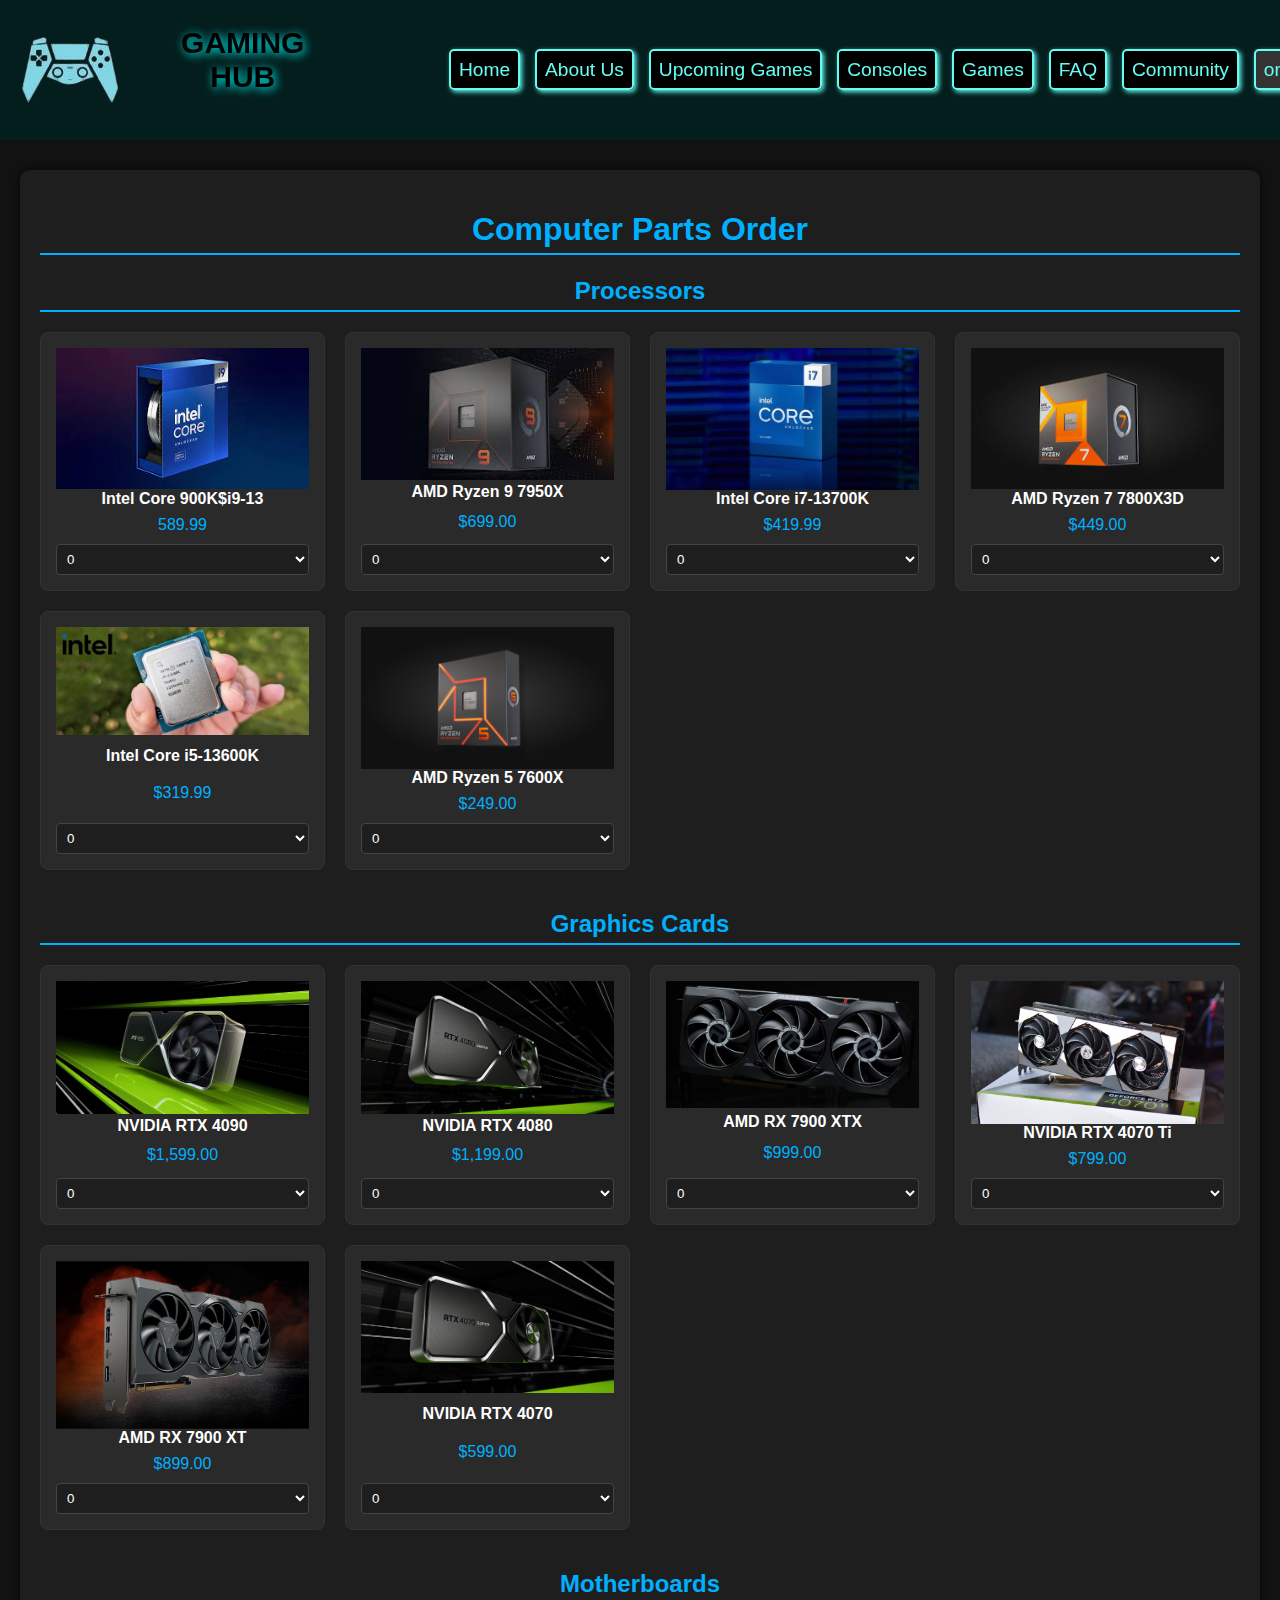
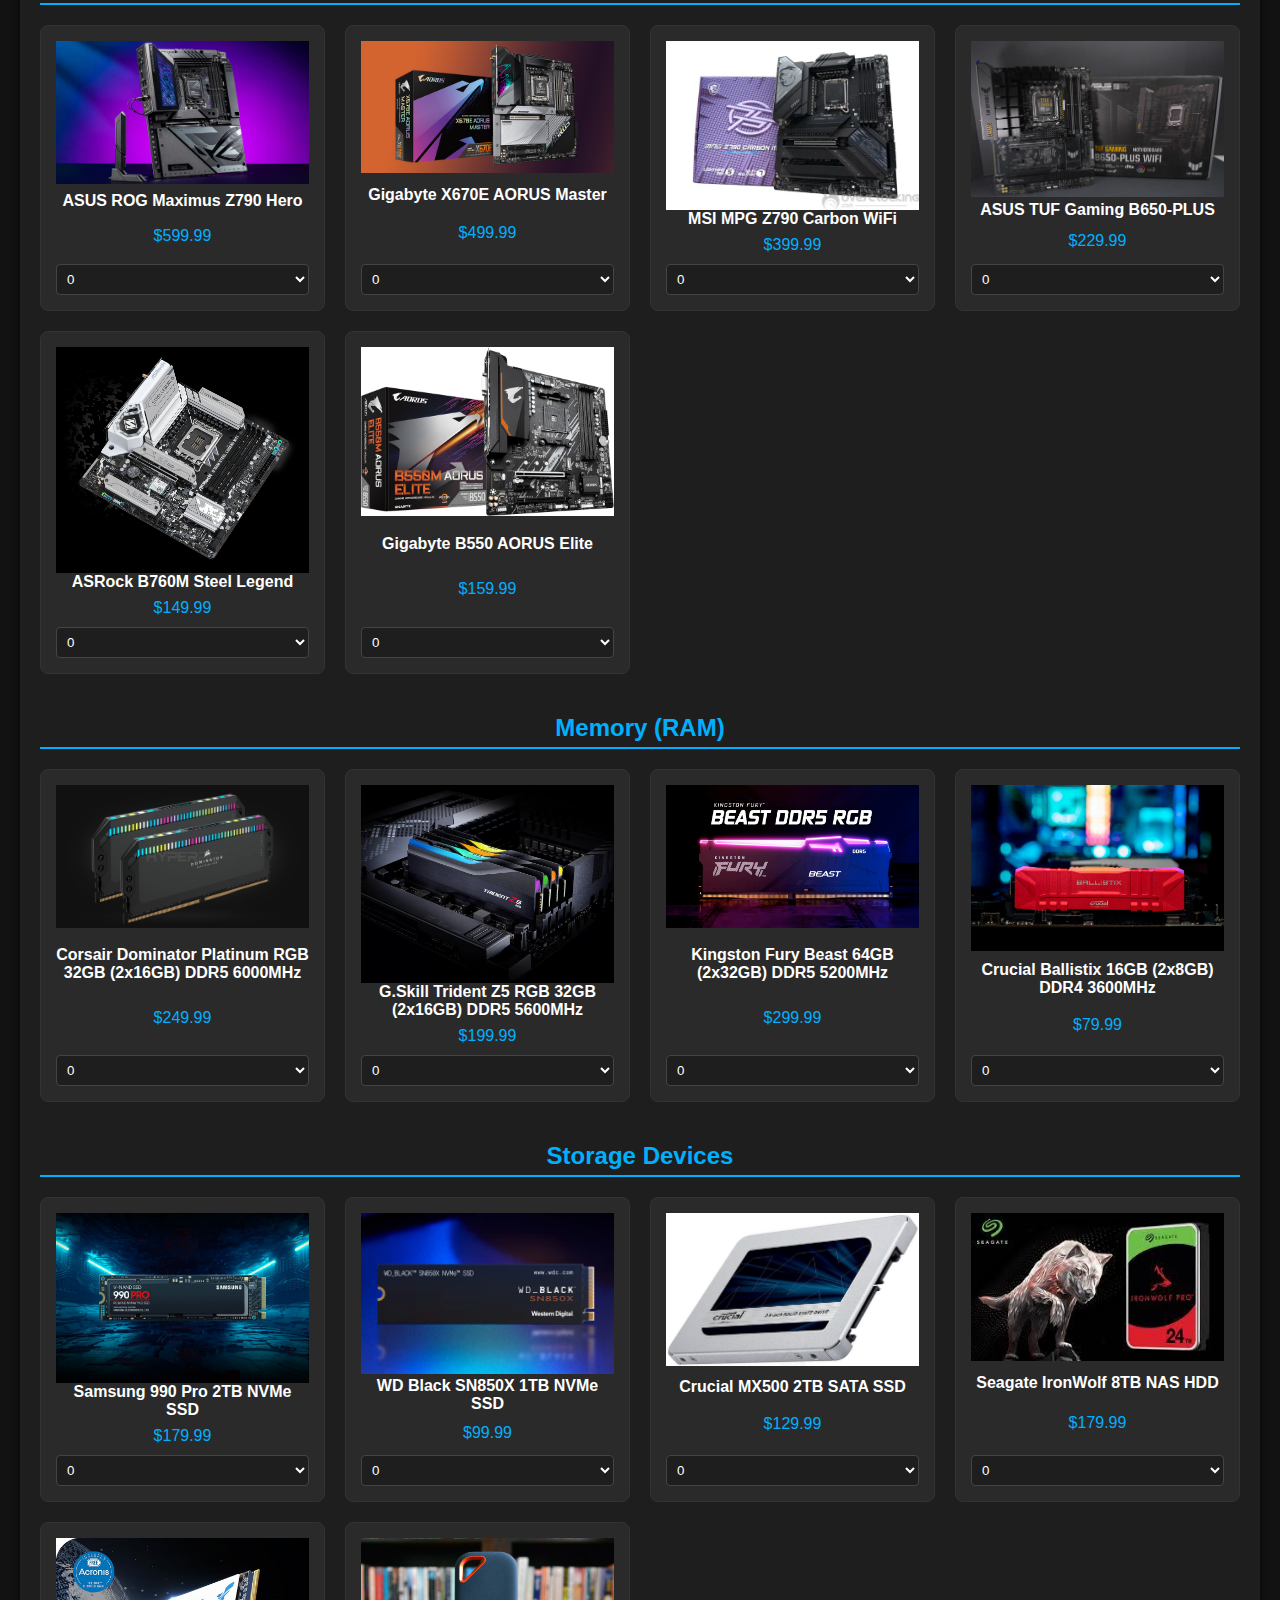
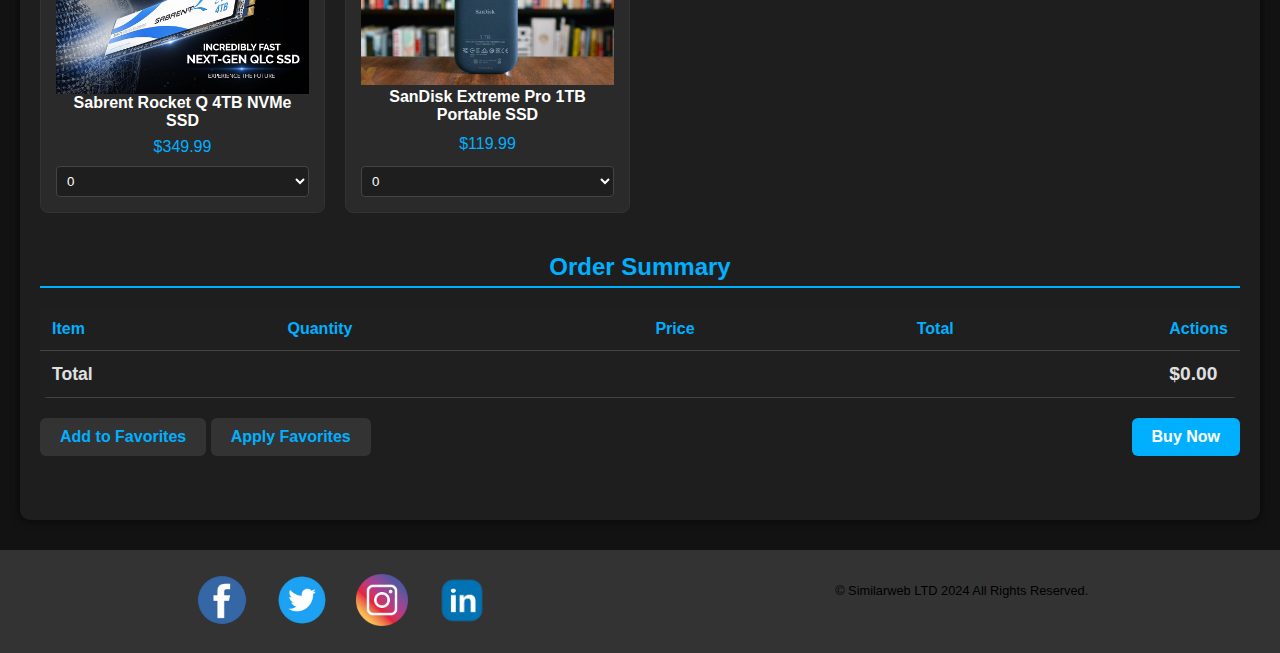
<file: order.html>
<!DOCTYPE html>
<html lang="en">
<head>
    <meta charset="UTF-8">
    <meta name="viewport" content="width=device-width, initial-scale=1.0">
    <title>Computer Parts Order</title>
    <link rel="stylesheet" href="style.css">   
    <link rel="icon" href="images/1-removebg-preview.png" type="image/png">
  
</head>
<body>
    <header>
        <div class="ibdiv">
        <img src="images/1-removebg-preview.png" alt="icon">
            <!-- Burger Icon -->
            <div class="burger-icon" id="burger-icon">
              <div></div>
              <div></div>
              <div></div>
            </div>
          </div>
        <h1 class="mainh">GAMING HUB</h1>
      
        <nav>
          <ul class="nav-links">
            <li><a href="index.html">Home</a></li>
            <li><a href="about.html">About Us</a></li>
            <li><a href="upcoming-games.html">Upcoming Games</a></li>
            <li><a href="consoles.html">Consoles</a></li>
            <li><a href="games.html">Games</a></li>
            <li><a href="faq.html">FAQ</a></li>
            <li><a href="community.html">Community</a></li>
            <li><a href="order.html" class="active">order page</a></li>

          </ul>
        </nav>
      
      
        <!-- Mobile Navigation -->
        <div class="mobile-nav" id="mobile-nav">
          <ul>
            <li><a href="index.html">Home</a></li>
            <li><a href="about.html">About Us</a></li>
            <li><a href="upcoming-games.html">Upcoming Games</a></li>
            <li><a href="consoles.html">Consoles</a></li>
            <li><a href="games.html">Games</a></li>
            <li><a href="faq.html">FAQ</a></li>
            <li><a href="community.html">Community</a></li>
            <li><a href="order.html">order page</a></li>

          </ul>
        </div>
      </header>
      <script src="home.js"></script>
      
    <div id="order-page">
        <h1 class="orderh1">Computer Parts Order</h1>
        
        <div class="section">
            <h2 class="orderh2">Processors</h2>
            <div class="product-grid">
                <div class="product-item">
                    <img src="images/images.jpg" alt="product1">
                    <label>Intel Core 900K$i9-13</label>
                    <span>589.99</span>
                    <select id="processor-1" data-price="589.99">
                        <option value="0">0</option>
                        <option value="1">1</option>
                        <option value="2">2</option>
                        <option value="3">3</option>
                        <option value="4">4</option>
                        <option value="5">5</option>
                        <option value="6">6</option>

                    </select>
                </div>
                <div class="product-item">
                    <img src="images/images1.jpg" alt="product1">
                    <label>AMD Ryzen 9 7950X</label>
                    <span>$699.00</span>
                    <select id="processor-2" data-price="699.00">
                        <option value="0">0</option>
                        <option value="1">1</option>
                        <option value="2">2</option>
                        <option value="3">3</option>
                        <option value="4">4</option>
                        <option value="5">5</option>
                        <option value="6">6</option>
                    </select>
                </div>
                <div class="product-item">
                    <img src="images/images2.jpg" alt="product1">
                    <label>Intel Core i7-13700K</label>
                    <span>$419.99</span>
                    <select id="processor-3" data-price="419.99">
                        <option value="0">0</option>
                        <option value="1">1</option>
                        <option value="2">2</option>
                        <option value="3">3</option>
                        <option value="4">4</option>
                        <option value="5">5</option>
                        <option value="6">6</option>
                    </select>
                </div>
                <div class="product-item">
                    <img src="images/images3.jpg" alt="product1">
                    <label>AMD Ryzen 7 7800X3D</label>
                    <span>$449.00</span>
                    <select id="processor-4" data-price="449.00">
                        <option value="0">0</option>
                        <option value="1">1</option>
                        <option value="2">2</option>
                        <option value="3">3</option>
                        <option value="4">4</option>
                        <option value="5">5</option>
                        <option value="6">6</option>
                    </select>
                </div>
                <div class="product-item">
                    <img src="images/images4.jpg" alt="product1">
                    <label>Intel Core i5-13600K</label>
                    <span>$319.99</span>
                    <select id="processor-5" data-price="319.99">
                        <option value="0">0</option>
                        <option value="1">1</option>
                        <option value="2">2</option>
                        <option value="3">3</option>
                        <option value="4">4</option>
                        <option value="5">5</option>
                        <option value="6">6</option>
                    </select>
                </div>
                <div class="product-item">
                    <img src="images/images5.avif" alt="product1">
                    <label>AMD Ryzen 5 7600X</label>
                    <span>$249.00</span>
                    <select id="processor-6" data-price="249.00">
                        <option value="0">0</option>
                        <option value="1">1</option>
                        <option value="2">2</option>
                        <option value="3">3</option>
                        <option value="4">4</option>
                        <option value="5">5</option>
                        <option value="6">6</option>
                    </select>
                </div>
            </div>
        </div>
        
        <div class="section">
            <h2 class="orderh2">Graphics Cards</h2>
            <div class="product-grid">
                <div class="product-item">
                    <img src="images/images6.jpg" alt="product1">
                    <label>NVIDIA RTX 4090</label>
                    <span>$1,599.00</span>
                    <select id="gpu-1" data-price="1599.00">
                        <option value="0">0</option>
                        <option value="1">1</option>
                        <option value="2">2</option>
                        <option value="3">3</option>
                        <option value="4">4</option>
                        <option value="5">5</option>
                        <option value="6">6</option>
                    </select>
                </div>
                <div class="product-item">
                    <img src="images/images7.jpg" alt="product1">
                    <label>NVIDIA RTX 4080</label>
                    <span>$1,199.00</span>
                    <select id="gpu-2" data-price="1199.00">
                        <option value="0">0</option>
                        <option value="1">1</option>
                        <option value="2">2</option>
                        <option value="3">3</option>
                        <option value="4">4</option>
                        <option value="5">5</option>
                        <option value="6">6</option>
                    </select>
                </div>
                <div class="product-item">
                    <img src="images/images8.avif" alt="product1">
                    <label>AMD RX 7900 XTX</label>
                    <span>$999.00</span>
                    <select id="gpu-3" data-price="999.00">
                        <option value="0">0</option>
                        <option value="1">1</option>
                        <option value="2">2</option>
                        <option value="3">3</option>
                        <option value="4">4</option>
                        <option value="5">5</option>
                        <option value="6">6</option>
                    </select>
                </div>
                <div class="product-item">
                    <img src="images/images9.webp" alt="product1">
                    <label>NVIDIA RTX 4070 Ti</label>
                    <span>$799.00</span>
                    <select id="gpu-4" data-price="799.00">
                        <option value="0">0</option>
                        <option value="1">1</option>
                        <option value="2">2</option>
                        <option value="3">3</option>
                        <option value="4">4</option>
                        <option value="5">5</option>
                        <option value="6">6</option>
                    </select>
                </div>
                <div class="product-item">
                    <img src="images/images10.jpg" alt="product1">
                    <label>AMD RX 7900 XT</label>
                    <span>$899.00</span>
                    <select id="gpu-5" data-price="899.00">
                        <option value="0">0</option>
                        <option value="1">1</option>
                        <option value="2">2</option>
                        <option value="3">3</option>
                        <option value="4">4</option>
                        <option value="5">5</option>
                        <option value="6">6</option>
                    </select>
                </div>
                <div class="product-item">
                    <img src="images/images11.jpg" alt="product1">
                    <label>NVIDIA RTX 4070</label>
                    <span>$599.00</span>
                    <select id="gpu-6" data-price="599.00">
                        <option value="0">0</option>
                        <option value="1">1</option>
                        <option value="2">2</option>
                        <option value="3">3</option>
                        <option value="4">4</option>
                        <option value="5">5</option>
                        <option value="6">6</option>
                    </select>
                </div>
            </div>
        </div>
        
        <div class="section">
            <h2 class="orderh2">Motherboards</h2>
            <div class="product-grid">
                <div class="product-item">
                    <img src="images/images12.webp" alt="product1">
                    <label>ASUS ROG Maximus Z790 Hero</label>
                    <span>$599.99</span>
                    <select id="mb-1" data-price="599.99">
                        <option value="0">0</option>
                        <option value="1">1</option>
                        <option value="2">2</option>
                        <option value="3">3</option>
                        <option value="4">4</option>
                        <option value="5">5</option>
                        <option value="6">6</option>
                    </select>
                </div>
                <div class="product-item">
                    <img src="images/images13.jpg" alt="product1">
                    <label>Gigabyte X670E AORUS Master</label>
                    <span>$499.99</span>
                    <select id="mb-2" data-price="499.99">
                        <option value="0">0</option>
                        <option value="1">1</option>
                        <option value="2">2</option>
                        <option value="3">3</option>
                        <option value="4">4</option>
                        <option value="5">5</option>
                        <option value="6">6</option>
                    </select>
                </div>
                <div class="product-item">
                    <img src="images/images14.webp" alt="product1">
                    <label>MSI MPG Z790 Carbon WiFi</label>
                    <span>$399.99</span>
                    <select id="mb-3" data-price="399.99">
                        <option value="0">0</option>
                        <option value="1">1</option>
                        <option value="2">2</option>
                        <option value="3">3</option>
                        <option value="4">4</option>
                        <option value="5">5</option>
                        <option value="6">6</option>
                    </select>
                </div>
                <div class="product-item">
                    <img src="images/images15.webp" alt="product1">
                    <label>ASUS TUF Gaming B650-PLUS</label>
                    <span>$229.99</span>
                    <select id="mb-4" data-price="229.99">
                        <option value="0">0</option>
                        <option value="1">1</option>
                        <option value="2">2</option>
                        <option value="3">3</option>
                        <option value="4">4</option>
                        <option value="5">5</option>
                        <option value="6">6</option>
                    </select>
                </div>
                <div class="product-item">
                    <img src="images/images16.png" alt="product1">
                    <label>ASRock B760M Steel Legend</label>
                    <span>$149.99</span>
                    <select id="mb-5" data-price="149.99">
                        <option value="0">0</option>
                        <option value="1">1</option>
                        <option value="2">2</option>
                        <option value="3">3</option>
                        <option value="4">4</option>
                        <option value="5">5</option>
                        <option value="6">6</option>
                    </select>
                </div>
                <div class="product-item">
                    <img src="images/images17.jpg" alt="product1">
                    <label>Gigabyte B550 AORUS Elite</label>
                    <span>$159.99</span>
                    <select id="mb-6" data-price="159.99">
                        <option value="0">0</option>
                        <option value="1">1</option>
                        <option value="2">2</option>
                        <option value="3">3</option>
                        <option value="4">4</option>
                        <option value="5">5</option>
                        <option value="6">6</option>
                    </select>
                </div>
            </div>
        </div>
        
        <div class="section">
            <h2 class="orderh2">Memory (RAM)</h2>
            <div class="product-grid">
                <div class="product-item">
                    <img src="images/images18.jpg" alt="product1">
                    <label>Corsair Dominator Platinum RGB 32GB (2x16GB) DDR5 6000MHz</label>
                    <span>$249.99</span>
                    <select id="ram-1" data-price="249.99">
                        <option value="0">0</option>
                        <option value="1">1</option>
                        <option value="2">2</option>
                        <option value="3">3</option>
                        <option value="4">4</option>
                        <option value="5">5</option>
                        <option value="6">6</option>
                    </select>
                </div>
                <div class="product-item">
                    <img src="images/images19.webp" alt="product1">
                    <label>G.Skill Trident Z5 RGB 32GB (2x16GB) DDR5 5600MHz</label>
                    <span>$199.99</span>
                    <select id="ram-2" data-price="199.99">
                        <option value="0">0</option>
                        <option value="1">1</option>
                        <option value="2">2</option>
                        <option value="3">3</option>
                        <option value="4">4</option>
                        <option value="5">5</option>
                        <option value="6">6</option>
                    </select>
                </div>
                <div class="product-item">
                    <img src="images/images20.webp" alt="product1">
                    <label>Kingston Fury Beast 64GB (2x32GB) DDR5 5200MHz</label>
                    <span>$299.99</span>
                    <select id="ram-3" data-price="299.99">
                        <option value="0">0</option>
                        <option value="1">1</option>
                        <option value="2">2</option>
                        <option value="3">3</option>
                        <option value="4">4</option>
                        <option value="5">5</option>
                        <option value="6">6</option>
                    </select>
                </div>
                <div class="product-item">
                    <img src="images/images21.jpeg" alt="product1">
                    <label>Crucial Ballistix 16GB (2x8GB) DDR4 3600MHz</label>
                    <span>$79.99</span>
                    <select id="ram-4" data-price="79.99">
                        <option value="0">0</option>
                        <option value="1">1</option>
                        <option value="2">2</option>
                        <option value="3">3</option>
                        <option value="4">4</option>
                        <option value="5">5</option>
                        <option value="6">6</option>
                    </select>
                </div>
            </div>
        </div>
        
        <div class="section">
            <h2 class="orderh2">Storage Devices</h2>
            <div class="product-grid">
                <div class="product-item">
                    <img src="images/images22.jpg" alt="product1">
                    <label>Samsung 990 Pro 2TB NVMe SSD</label>
                    <span>$179.99</span>
                    <select id="storage-1" data-price="179.99">
                        <option value="0">0</option>
                        <option value="1">1</option>
                        <option value="2">2</option>
                        <option value="3">3</option>
                        <option value="4">4</option>
                        <option value="5">5</option>
                        <option value="6">6</option>
                    </select>
                </div>
                <div class="product-item">
                    <img src="images/images23.webp" alt="product1">
                    <label>WD Black SN850X 1TB NVMe SSD</label>
                    <span>$99.99</span>
                    <select id="storage-2" data-price="99.99">
                        <option value="0">0</option>
                        <option value="1">1</option>
                        <option value="2">2</option>
                        <option value="3">3</option>
                        <option value="4">4</option>
                        <option value="5">5</option>
                        <option value="6">6</option>
                    </select>
                </div>
                <div class="product-item">
                    <img src="images/images24.jpg" alt="product1">
                    <label>Crucial MX500 2TB SATA SSD</label>
                    <span>$129.99</span>
                    <select id="storage-3" data-price="129.99">
                        <option value="0">0</option>
                        <option value="1">1</option>
                        <option value="2">2</option>
                        <option value="3">3</option>
                        <option value="4">4</option>
                        <option value="5">5</option>
                        <option value="6">6</option>
                    </select>
                </div>
                <div class="product-item">
                    <img src="images/images25.jpg" alt="product1">
                    <label>Seagate IronWolf 8TB NAS HDD</label>
                    <span>$179.99</span>
                    <select id="storage-4" data-price="179.99">
                        <option value="0">0</option>
                        <option value="1">1</option>
                        <option value="2">2</option>
                        <option value="3">3</option>
                        <option value="4">4</option>
                        <option value="5">5</option>
                        <option value="6">6</option>
                    </select>
                </div>
                <div class="product-item">
                    <img src="images/images26.jpg" alt="product1">
                    <label>Sabrent Rocket Q 4TB NVMe SSD</label>
                    <span>$349.99</span>
                    <select id="storage-5" data-price="349.99">
                        <option value="0">0</option>
                        <option value="1">1</option>
                        <option value="2">2</option>
                        <option value="3">3</option>
                        <option value="4">4</option>
                        <option value="5">5</option>
                        <option value="6">6</option>
                    </select>
                </div>
                <div class="product-item">
                    <img src="images/images27.jpg" alt="product1">
                    <label>SanDisk Extreme Pro 1TB Portable SSD</label>
                    <span>$119.99</span>
                    <select id="storage-6" data-price="119.99">
                        <option value="0">0</option>
                        <option value="1">1</option>
                        <option value="2">2</option>
                        <option value="3">3</option>
                        <option value="4">4</option>
                        <option value="5">5</option>
                        <option value="6">6</option>
                    </select>
                </div>
            </div>
        </div>
        
        <div class="section">
            <h2 class="orderh2">Order Summary</h2>
            <div class="table-responsive">
                <table id="order-summary">
                    <thead>
                        <tr>
                            <th>Item</th>
                            <th>Quantity</th>
                            <th>Price</th>
                            <th>Total</th>
                            <th>Actions</th> <!-- Added a column for the Remove button -->
    
                        </tr>
                    </thead>
                    <tbody id="order-items">
                        <!-- Items will be added here dynamically -->
                    </tbody>
                    <tfoot>
                        <tr class="total-row">
                            <td colspan="4">Total</td>
                            <td id="order-total">$0.00</td>
                        </tr>
                    </tfoot>
                </table>
              </div>
              
           
            
            <div class="actions">
                <div>
                    <button id="add-to-favorites" class="secondary">Add to Favorites</button>
                    <button id="apply-favorites" class="secondary">Apply Favorites</button>
                </div>
                <button id="buy-now">Buy Now</button>
            </div>
        </div>
    </div>
    <footer>
    
        <div class="social-media-icons">
            <a href="https://www.facebook.com" target="_blank" class="social-icon facebook">
                <img src="images/facebook-icon.png" alt="Facebook">
            </a>
            <a href="https://www.twitter.com" target="_blank" class="social-icon twitter">
                <img src="images/twitter-icon.png" alt="Twitter">
            </a>
            <a href="https://www.instagram.com" target="_blank" class="social-icon instagram">
                <img src="images/instagram-icon.png" alt="Instagram">
            </a>
            <a href="https://www.linkedin.com" target="_blank" class="social-icon linkedin">
                <img src="images/linkedin-icon.png" alt="LinkedIn">
            </a>
        </div>
        <p>© Similarweb LTD 2024 All Rights Reserved.</p>
    </footer>
    
    
    
  <script src="order.js"></script>
</body>
</html>
</file>
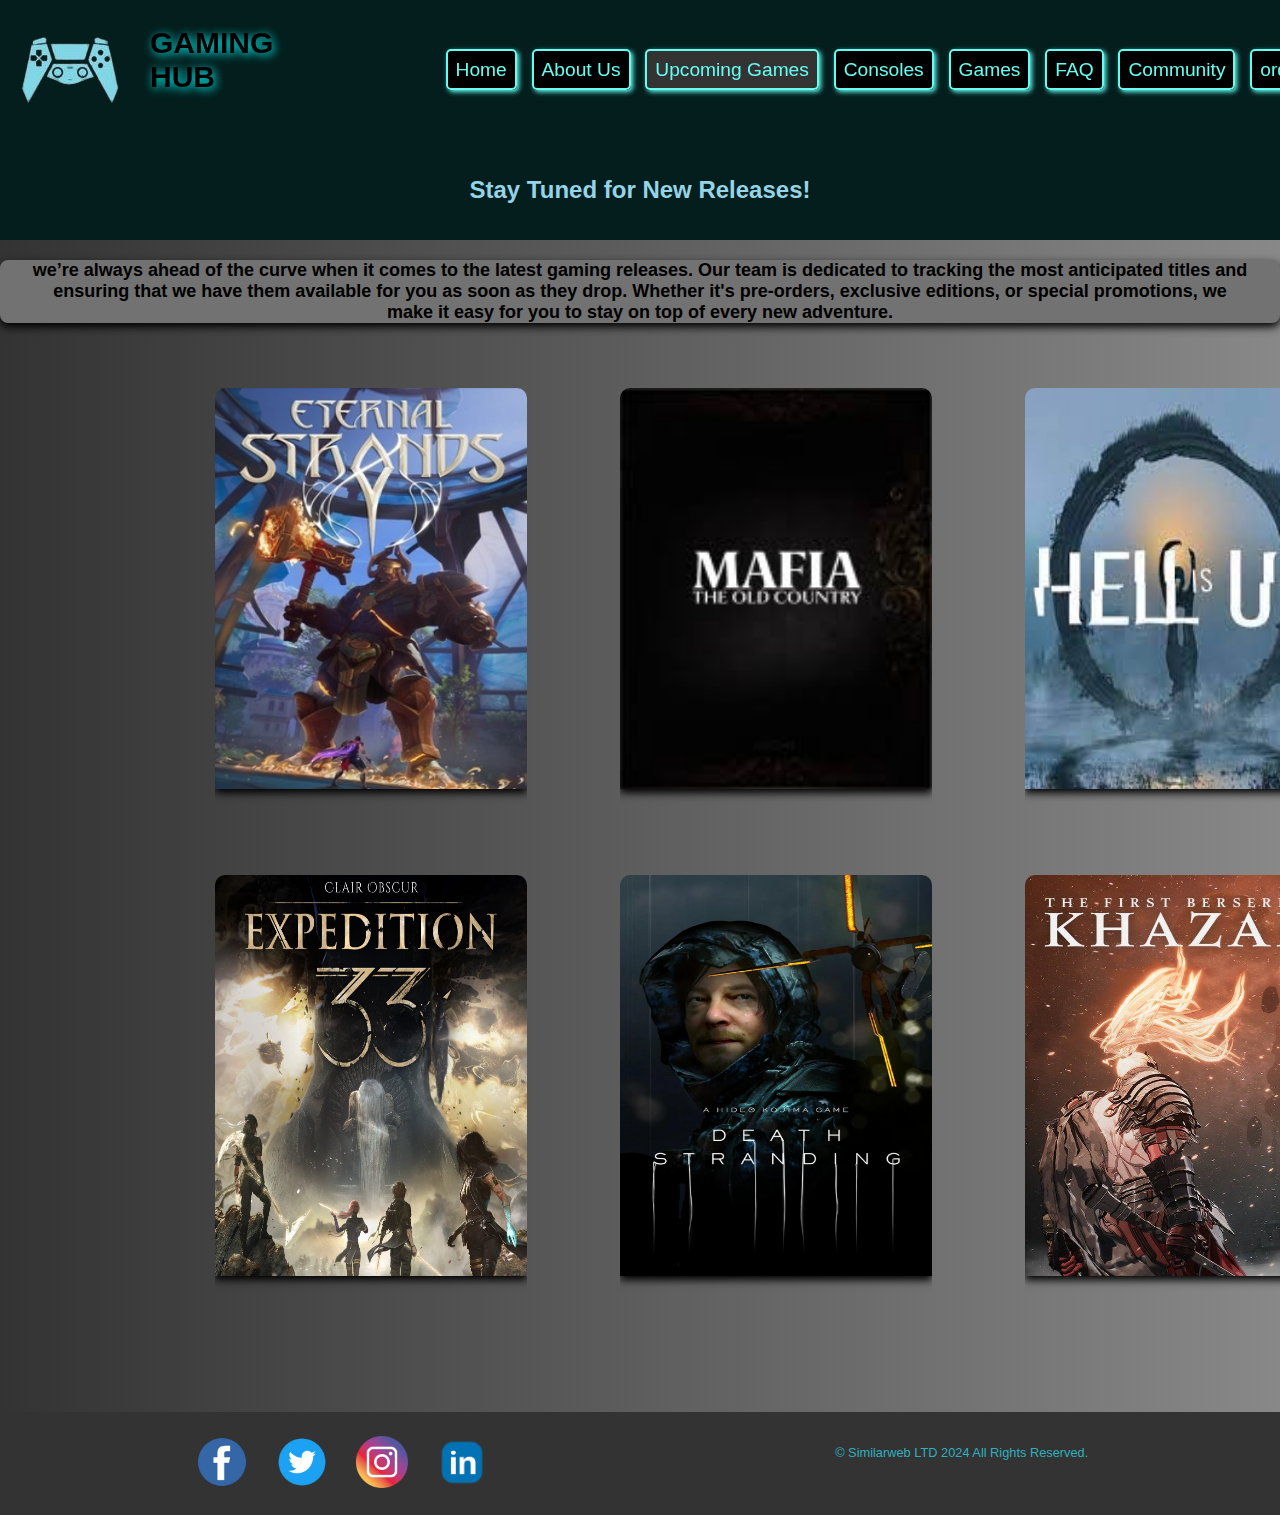
<file: upcoming-games.html>
<!DOCTYPE html>
<html lang="en">
<head>
  <meta charset="UTF-8">
  <meta name="viewport" content="width=device-width, initial-scale=1.0">
  <title>Upcoming Games - Gaming hub</title>
  <link rel="stylesheet" href="upcoming.css">
  <link rel="icon" href="images/1-removebg-preview.png" type="image/png">
</head>
<body>
  <header>
    <div class="ibdiv">
    <img src="images/1-removebg-preview.png" alt="icon">
        <!-- Burger Icon -->
        <div class="burger-icon" id="burger-icon">
          <div></div>
          <div></div>
          <div></div>
        </div>
      </div>
      <h1>GAMING HUB</h1>
  
    <nav>
      <ul class="nav-links">
        <li><a href="index.html">Home</a></li>
        <li><a href="about.html">About Us</a></li>
        <li><a href="upcoming-games.html" class="active">Upcoming Games</a></li>
        <li><a href="consoles.html">Consoles</a></li>
        <li><a href="games.html">Games</a></li>
        <li><a href="faq.html">FAQ</a></li>
        <li><a href="community.html">Community</a></li>
        <li><a href="order.html">order page</a></li>

      </ul>
    </nav>
  
  
    <!-- Mobile Navigation -->
    <div class="mobile-nav" id="mobile-nav">
      <ul>
        <li><a href="index.html">Home</a></li>
        <li><a href="about.html">About Us</a></li>
        <li><a href="upcoming-games.html">Upcoming Games</a></li>
        <li><a href="consoles.html">Consoles</a></li>
        <li><a href="games.html">Games</a></li>
        <li><a href="faq.html">FAQ</a></li>
        <li><a href="community.html">Community</a></li>
        <li><a href="order.html">order page</a></li>

      </ul>
    </div>
    
  </header>
  <script src="home.js"></script>

  <main>
    <section>
      <h2>Stay Tuned for New Releases!</h2>
      <h3> we’re always ahead of the curve when it comes to the latest gaming releases. Our team is dedicated to tracking the most anticipated titles and ensuring that we have them available for you as soon as they drop. Whether it's pre-orders, exclusive editions, or special promotions, we make it easy for you to stay on top of every new adventure.</h3>
      <div class="games-flexbox">
        <div class="game-item">
          <img src="images/Eternal_Strands_cover_art.jpg" alt="Game 1">
          <p class="release-date">Release Date: 2024-01-01</p>
        </div>
        <div class="game-item">
          <img src="images/upga2.jpg" alt="Game 2">
          <p class="release-date">Release Date: 2024-02-15</p>
        </div>
        <div class="game-item">
          <img src="images/upga3.jpg" alt="Game 2">
          <p class="release-date">Release Date: 2024-02-15</p>
        </div>
        <div class="game-item">
          <img src="images/expedition-33_43hw.jpg" alt="Game 2">
          <p class="release-date">Release Date: 2024-02-15</p>
        </div>
        <div class="game-item">
          <img src="images/MV5BOWQ2NGFkNjUtYTg1ZS00MTA2LWFlODEtZWU2NDQzOTFiYTQxXkEyXkFqcGc@._V1_FMjpg_UX1000_.jpg" alt="Game 2">
          <p class="release-date">Release Date: 2024-02-15</p>
        </div>
        <div class="game-item">
          <img src="images/The_First_Berserker_Khazan-568233245-large.jpg" alt="Game 2">
          <p class="release-date">Release Date: 2024-02-15</p>
        </div>
      </div>
    </section>
  </main>

  <footer>
    
    <div class="social-media-icons">
        <a href="https://www.facebook.com" target="_blank" class="social-icon facebook">
            <img src="images/facebook-icon.png" alt="Facebook">
        </a>
        <a href="https://www.twitter.com" target="_blank" class="social-icon twitter">
            <img src="images/twitter-icon.png" alt="Twitter">
        </a>
        <a href="https://www.instagram.com" target="_blank" class="social-icon instagram">
            <img src="images/instagram-icon.png" alt="Instagram">
        </a>
        <a href="https://www.linkedin.com" target="_blank" class="social-icon linkedin">
            <img src="images/linkedin-icon.png" alt="LinkedIn">
        </a>
    </div>
    <p>© Similarweb LTD 2024 All Rights Reserved.</p>
</footer>
</body>
</html>
</file>
<file: Home.css>
body {
  font-family: Arial, sans-serif;
  margin: 0px;
  padding: 0;
  background:linear-gradient(to right, #1c4842, #64cec7);
  width: 100%;
}

header, footer {
  background-color: #00211e;
  color: #000000;
  padding: 20px;
  margin: 0;
  text-decoration: none;
}

header {
  position: sticky;
  top: 0;
  height: 135px;
  z-index: 10;
  max-width: 100%;
}

.burger-icon {
  display: none;
  flex-direction: column;
  justify-content: space-between;
  width: 30px;
  height: 20px;
}

.nav-links a:hover, .active.active {
  background-color: #333;
  color: #66fcf1;
}

.burger-icon div {
  height: 3px;
  background-color: #66fcf1;
}

.ibdiv {
  display: flex;
  flex-direction: row;
  align-items: center;
  gap: 65%;
}

h1 {
  font-size: 30px;
  margin-top: 0;
  filter: drop-shadow(2px 2px 5px cyan);
}

.mobile-nav {
  display: none;
  position: fixed;
  top: 175px;
  right: 0;
  background-color: #031e1d;
  width: 100%;
  padding: 10px;
  box-shadow: 0 2px 10px rgba(255, 255, 255, 0.2);
  z-index: 100;
}

.mobile-nav ul {
  list-style: none;
}

.mobile-nav li {
  margin: 10px 0;
}

.mobile-nav a {
  color: white;
  text-decoration: none;
  font-size: 18px;
  padding: 10px 20px;
  display: block;
}

.nav-links {
  display: none;
}

.burger-icon {
  display: flex;
}

.mobile-nav.active {
  display: block;
}

.sec1 {
  color: rgb(0, 0, 0);
  height: auto;
  display: flex;
  flex-direction: column;
  text-align: center;
  justify-content: space-evenly;
  border-radius: 20px;
  box-shadow: 0 4px 8px rgb(0, 0, 0);
  align-items: center;
  font-size: 1.2em;
  background-color: #535353;
  margin: 20px 10px 20px 10px;
}

.sec1 img {
  width: 50%;
  height: 100%;
  filter: drop-shadow(2px 2px 10px cyan);
}

.sec1 p {
  align-items: center;
}

.sec2 {
  background-color: #031e1d;
  color: #929292;
  display: flex;
  flex-direction: column;
  align-items: center;
  margin: 0;
  margin: 20px 10px 20px 10px;
  border-radius: 20px;
  box-shadow: 0 4px 8px rgb(255, 255, 255);
  text-align: center;
  font-size: 1.2em;
}

.sec2 img {
  width: 290px;
  border-radius: 8px;
  filter: drop-shadow(2px 2px 20px rgb(104, 43, 35));
}

.sec2 p {
  margin-left: 10px;
  margin-right: 10px;
}

.sec3 {
  background-color: #031e1d;
  color: #929292;
  display: flex;
  flex-direction: column;
  text-align: center;
  justify-content: space-evenly;
  margin: 20px 10px 20px 10px;
  border-radius: 20px;
  box-shadow: 0 4px 8px rgb(221, 221, 221);
  font-size: 1.2em;
}

.sec3 img {
  border-radius: 20px;
  height: 250px;
  filter: drop-shadow(2px 2px 20px rgb(104, 43, 35));
}

.sec3 p {
  align-items: center;
}

.lastsec {
  background-color: #535353;
  color: #000000;
  display: flex;
  flex-direction: column;
  justify-content: space-evenly;
  margin: 20px 10px 20px 10px;
  border-radius: 20px;
  box-shadow: 0 4px 8px rgb(0, 0, 0);
  align-items: center;
  font-size: 1.2em;
}

.lastsec h3 {
  margin-left: 3px;
  display: flex;
  justify-content: center;
}

section {
  margin: 20px 0;
}

footer {
  font-size: 0.8em;
  background-color: #333;
  padding: 20px;
  text-align: center;
  color: #53b4ad;
}

.social-media-icons {
  display: flex;
  justify-content: center;
  gap: 20px;
}

.social-icon img {
  width: 30px;
  height: 30px;
  transition: transform 0.3s ease;
}

.social-icon img:hover {
  transform: scale(1.1);
}

.social-icon {
  display: inline-block;
}

@media(min-width: 1024px) {
  body {
    flex-direction: column;
    width: 100%;
    text-align: center;
  }

  .nav-links {
    display: flex;
    flex-direction: row;
    width: 100%;
    gap: 8px;
    margin-left: 110px;
  }

  .nav-links a {
    text-decoration: none;
    color: #66fcf1;
    font-size: larger;
    border: 2px solid #66fcf1;
    background-color: #000000;
    border-radius: 5px;
    box-sizing: border-box;
    box-shadow: 2px 2px 5px #66fcf1; 
    width: 100%;
    padding: 8px;
  }
  nav ul {
    list-style: none;
    margin: 0;
    padding: 0;
    display: flex;
    gap: 15px;
  }

  .nav-links li {
    list-style: none;
    flex-grow: 1;
  }

  header {
    display: flex;
    flex-direction: row;
    align-items: center;
    height: 100px;
  }

  .sec1 {
    display: flex;
    flex-direction: row-reverse;
    width: 99%;
    height: 550px;
  }

  .sec1 P {
    font-size: larger;
  }

  .sec1 h2 {
    font-size: 90px;
  }

  .sec1 img {
    margin-right: 80px;
    margin-bottom: 40px;
    height: 588px;
    width: 80%;
  }

  .sec2 {
    display: flex;
    flex-direction: row;
    width: auto;
    height: 400px;
    justify-content: center;
    gap: 50px;
  }

  .sec2 img {
    width: 400px;
    height: auto;
    margin-left: 20px;
  }

  .sec3 {
    display: flex;
    flex-direction: row;
    width: auto;
    height: 400px;
    justify-content: center;
    gap: 50px;
    align-items: center;
    padding-left: 10px;
  }

  .sec3 p {
    padding-left: 10px;
    padding-right: 10px;
  }

  .lastsec {
    display: flex;
    flex-direction: row;
    width: auto;
    height: 400px;
    text-align: left;
    gap: 50px;
  }

  footer {
    display: flex;
    flex-direction: row;
    justify-content: space-around;
  }

  .social-icon img {
    width: 60px;
    height: 60px;
    transition: transform 0.3s ease;
  }
}
</file>
<file: about.css>
body {
  font-family: Arial, sans-serif;
  margin: 0px;
  padding:0;
  background:linear-gradient(to right, #333, #888888);
  width: 100%;
}
header, footer {
    background-color: #031e1d;
    color:#000000;
    padding: 20px ;
    margin: 0;
    text-decoration: none;
  }
  header{
    position: sticky;
    top: 0;
    height: 133px;
  }

  .nav-links a:hover, .active.active {
    background-color: #333;
    color: #66fcf1;
  }
  h1{
    font-size:30px;
    margin-top: 0;
    filter: drop-shadow(2px 5px 10px cyan);
  }
.burger-icon {
  display: none;
  flex-direction: column;
  justify-content: space-between;
  width: 30px;
  height: 20px;
}

.burger-icon div {
  height: 3px;
  background-color: #66fcf1;
}
.ibdiv{
  display: flex;
  flex-direction: row;
  align-items: center;
  gap: 65%;
}
.mobile-nav {
  display: none;
  position: relative;
  top: 10px;
  right: 0;
  background-color: #031e1d;
  width: 100%;
  padding: 10px;
  box-shadow: 0 2px 10px rgba(255, 255, 255, 0.2);
}
.mobile-nav ul {
  list-style: none;
}
.mobile-nav li {
  margin: 10px 0;
}
.mobile-nav a {
  color: white;
  text-decoration: none;
  font-size: 18px;
  padding: 10px 20px;
  display: block;
}
.nav-links {
  display: none;
}
.burger-icon {
  display: flex;
}
.mobile-nav.active {
  display: block;
}
  .ob{
    box-shadow: 0 4px 8px  rgb(0, 0, 0);
    border-radius: 10px;
    width: 70%;  
    display: flex;
    align-items: center;
    justify-content: center;
    margin-left: 15%;
}
  .branch{
    width: 90%;
    max-width: 400px;
    background-color: #031e1d;
    box-shadow: 0 4px 8px  rgb(255, 255, 255);
    overflow: hidden;
    text-align: center;
    margin-left: 20px;
    margin-bottom: 20px;
    border-radius: 6px;
    color: #45a29e;
}
.locimg{
  display: flex;
  flex-direction: row;
  height: 150px;
}
iframe{
  height: 150px;
  width: 180px;
  border-radius: 8px;
}
.sec{
  text-align: center;
}
.table1{
  background-color: #152524;
  color: #45a29e;
  display: flex;
 justify-content: center;
 border-radius: 10px;
}
.table1 th {
  background-color: #0b0c10;
  color: #66fcf1;
}
.table1 tbody:hover {
  background-color: #090909;
}
.table1 tfoot td {
  background-color: #152524;
  text-align: center;
  font-weight: bold;
  padding: 12px;
}
.table1 tfoot{
  margin-top: 20px;
}
.para{
  color: rgb(0, 0, 0);
  display: flex;
  flex-direction: column;
  text-align: justify;
  margin-left: 10px;
  margin-right: 10px;
  background-color: #727272;
  box-shadow: 0 4px 8px  rgb(0, 0, 0);
  border-radius: 8px;
}
.para p{
  margin-left: 10px;
  margin-right: 10px; 
}
.sec2 h2{
  text-align: center;
}
footer {
  font-size: 0.8em;
  background-color: #333;
  padding: 20px;
  text-align: center;
  color: #66fcf1;
}

.social-media-icons {
    display: flex;
    justify-content: center;
    gap: 20px;
}

.social-icon img {
    width: 30px;
    height: 30px;
    transition: transform 0.3s ease;
}

.social-icon img:hover {
    transform: scale(1.1);
}

.social-icon {
    display: inline-block;
}

  @media(min-width: 1024px){
    body{
      flex-direction: column;
      width: 100%;
      text-align: center;
  }
  .nav-links{
    display: flex;
    flex-direction: row;
    width: 100%;
    gap: 8px;
    margin-left: 110px;

    
  }
  .nav-links a{
    text-decoration: none;
    color: #66fcf1;
    font-size: larger;
    border: 2px solid #66fcf1;
    background-color: #000000;
    border-radius: 5px;
    box-sizing: border-box;
    box-shadow: 2px 2px 8px #66fcf1;
    width: 100%;
    padding: 8px;
    
  }
  .nav-links li {
    list-style: none;
    flex-grow: 1;
  }
  nav ul {
    list-style: none;
    margin: 0;
    padding: 0;
    display: flex;
    gap: 15px;
  }

header{
  display: flex;
  flex-direction:row ;
  align-items: center;
  height: 100px;
}
 
  

    footer{
      text-align: center;
    }
    .sec1{
      display: flex;
      flex-direction: row;

    }
    .sec1 p{
      margin-top:120px;
    }
    iframe{
      width: 270px;
      height: 259px;
      border-radius: 8px;
    }
    .branch{
      display: flex;
      flex-direction: column;
      max-width: 730px;
      height: 400px;
     align-items: center;
    }
    .branch img{
      width: 270px;
      height: 259px;
      border-radius: 8px;
     
    }
    .ob{
        box-shadow: 0 4px 8px  rgb(0, 0, 0);
        border-radius: 15px;
        width: 70%;  
        height: 70px;
        display: flex;
        align-items: center;
        justify-content: center;
        margin-left: 15%;
    }
    .sec2{
      display: flex;
      flex-direction: row-reverse;
      margin-left: 10px;
      margin-right: 10px;
      gap: 20px;
    }
    .table1{
      width: 700px;
    }
    .para{
      width: 60%;
    }
    footer{
      display: flex;
      flex-direction: row;
      justify-content: space-around;
    }
    .social-icon img {
      width: 60px;
      height: 60px;
      transition: transform 0.3s ease;
    }
  }
</file>
<file: checkout.css>
body {
    margin: 0;
    font-family: 'Segoe UI', Tahoma, Geneva, Verdana, sans-serif;
    background-color: #121212;
    color: #e0e0e0;
}

#checkout-page {
    max-width: 1000px;
    margin: 30px auto;
    padding: 20px;
    background-color: #1e1e1e;
    border-radius: 10px;
    box-shadow: 0 0 12px rgba(0, 0, 0, 0.7);
}

h1, h2 {
    color: #00b0ff;
    border-bottom: 2px solid #00b0ff;
    padding-bottom: 5px;
    margin-bottom: 15px;
}

.section {
    margin-bottom: 40px;
}

#checkout-summary {
    width: 100%;
    border-collapse: collapse;
    background-color: #2a2a2a;
    border-radius: 8px;
    overflow: hidden;
}

#checkout-summary th,
#checkout-summary td {
    padding: 12px;
    border-bottom: 1px solid #444;
    text-align: left;
    color: #e0e0e0;
}

#checkout-summary th {
    background-color: #1f1f1f;
    color: #00b0ff;
}

.total-row td {
    font-weight: bold;
    font-size: 1.1em;
    color: #ffffff;
    background-color: #1f1f1f;
}

#checkout-total {
    font-weight: bold;
    color: #00e676;
}

.form-group {
    margin-bottom: 20px;
}

.form-group label {
    display: block;
    margin-bottom: 6px;
    font-weight: bold;
    color: #ffffff;
}

.form-group input {
    width: 100%;
    padding: 10px;
    background-color: #1e1e1e;
    color: #ffffff;
    border: 1px solid #444;
    border-radius: 4px;
    box-sizing: border-box;
    font-size: 1em;
}

.form-group input:focus {
    outline: none;
    border-color: #00b0ff;
}

.actions {
    text-align: right;
    margin-top: 20px;
}

#pay-now {
    padding: 12px 24px;
    font-size: 1em;
    background-color: #00b0ff;
    color: #ffffff;
    border: none;
    border-radius: 6px;
    font-weight: bold;
    cursor: pointer;
    transition: background-color 0.3s ease;
}

#pay-now:hover {
    background-color: #0091ea;
}


.hidden {
    display: none;
}
.success-message {
    background-color: #000000;
    color: #939393;
    padding: 15px;
    border-radius: 4px;
    margin-top: 20px;
    text-align: center;
}
</file>
<file: community.css>
body {
  font-family: Arial, sans-serif;
  margin: 0px;
  padding:0;
  background:linear-gradient(to right, #333, #888888);
  width: 100%;
}
header, footer {
    background-color: #031e1d;
    color:#000000;
    padding: 20px ;
    margin: 0;
    text-decoration: none;
  }
  header{
    position: sticky;
    top: 0;
    height: 125px;
    z-index: 10;
    
  }
  h1{
    font-size:30px;
    margin-top: 0;
    filter: drop-shadow(2px 2px 5px cyan);
  }
/* Burger Icon styling (hidden by default on large screens) */
.burger-icon {
  display: none;
  flex-direction: column;
  justify-content: space-between;
  width: 30px;
  height: 20px;
}

.nav-links a:hover, .active.active {
  background-color: #333;
  color: #66fcf1;
}

.burger-icon div {
  height: 3px;
  background-color: #66fcf1;
}
.ibdiv{
  display: flex;
  flex-direction: row;
  align-items: center;
  gap: 65%;
}

/* Mobile Navigation styling */
.mobile-nav {
  display: none;
  position: relative;
  top: 10px;
  right: 0;
  background-color: #031e1d;
  width: 100%;
  padding: 10px;
  box-shadow: 0 2px 10px rgba(255, 255, 255, 0.2);
 
}

.mobile-nav ul {
  list-style: none;
  
}

.mobile-nav li {
  margin: 10px 0;
}

.mobile-nav a {
  color: white;
  text-decoration: none;
  font-size: 18px;
  padding: 10px 20px;
  display: block;
}
.nav-links {
  display: none;
}

/* Show the burger icon on small screens */
.burger-icon {
  display: flex;
}

/* Show mobile navigation when active */
.mobile-nav.active {
  display: block;
}
 section{
  background-color: #000000;
  margin: 10px 8px 5px 10px;
  border-radius: 8px;
  box-shadow: 2px 2px 5px #8e8e8e;
  padding-top: 15px;
  padding-bottom: 15px;
 }
.GT h2{
  margin-left: 30%;
}
 .GT img{
  border-radius: 10px;
  width: 90%;
  margin-top: 0;
  margin-left: 20px;
  
 }
 .GT2{
  background-color: #031e1d;
  border-radius: 10px;
  color: #b2b4b4;
  margin: 5px 8px 5px;
  text-align: left;
 }

 h2,p{
  color: #66fcf1;
  
 }
.Events{
  display: flex;
  flex-direction: column;
  text-align: center;
  margin-top: 0px;
  background:linear-gradient(to right, #031e1d, #15645e);
  box-shadow: 0 2px 10px #ffffff;
}
.Events1{
  background-color: #000000;
  border-radius: 10px;
  margin: 10px 8px 10px;
  color: #adb9b9;
}
.Events1 img{
  width: 100%;
  filter: drop-shadow(2px 2px 10px cyan);
}
.Events1 h2{
  padding: 10px 10px;
}
.fanart{
  display: flex;
  flex-direction: column;
  text-align: center;
  background:linear-gradient(to right, #031e1d, #15645e);
}
.fanartdiv{
  background-color: #000000;
  color: #727272;
  margin: 10px 8px 15px ;
  border-radius: 8px;
  
}
.fanartdiv img{
 
  width: 100%;
  filter: drop-shadow(2px 2px 10px rgb(129, 107, 21));
}
.fanartdiv h2{
  padding: 5px 10px;
}
button{
  font-size: large;
  width: 40%;
  height: 40px;
  margin-left: 120px;
  border-radius: 8px;
  background-color: #000000;
  color: #66fcf1;
  display: flex;
  justify-content: center;
  align-items: center;
  margin-bottom: 10px;

}
.Events1 button{
  background-color: #031e1d;
  margin-left: 30%;
}
footer {
  font-size: 0.8em;
  background-color: #333;
  padding: 20px;
  text-align: center;
}

.social-media-icons {
    display: flex;
    justify-content: center;
    gap: 20px;
}  

.social-icon img {
    width: 30px;
    height: 30px;
    transition: transform 0.3s ease;
}

.social-icon img:hover {
    transform: scale(1.1);
}

.social-icon {
    display: inline-block;
}

  @media(min-width: 1024px){
    body{
      flex-direction: column;
      width: 100%;
      text-align: center;
    
  }
  .nav-links{
    display: flex;
    flex-direction: row;
    justify-content: end;
    width: 100%;
    gap: 8px;
    margin-left: 110px;

    
  }
  .nav-links a{
    text-decoration: none;
    color: #66fcf1;
    font-size: larger;
    border: 2px solid #66fcf1;
    background-color: #000000;
    border-radius: 5px;
    box-sizing: border-box;
    box-shadow: 2px 2px 5px #66fcf1;
    width: 100%;
    padding: 8px;
    
  }
  .nav-links li {
    list-style: none;
    flex-grow: 1;
  }
  nav ul {
    list-style: none;
    margin: 0;
    padding: 0;
    display: flex;
    gap: 15px;
}

header{
  display: flex;
  flex-direction:row ;
  align-items: center;
  height: 100px;
}
 
    section{
      display: flex;
      flex-direction: row-reverse;
      
    
     }
     .GT{
      display: flex;
      flex-direction:column;
      justify-content: space-between;
      text-align: center;
      color: #8e8e8e;
      align-items: center;
      width: 150%;
      
     }
     .GT h2{
      margin-left: 10%;
    }
     .GT2{      
      padding: 10px;
      width: 100%;
      height:100%;
      margin-left: 50px;
      margin-top: 30px;
      font-size: large;
     }
    
    .dekdiv{
      display: flex;
      flex-direction: column;
    }
    .eventdiv{
      display: flex;
      flex-direction: row;
      justify-content: center;
      gap: 30px;
      height: 600px;
    }
    .Events1{
      height: 580px;
      width: 38%;
      
    }
    .Events1 p{
      margin-top: 40px;
    }
    .Events1 img{
      width: 65%;
      height: 65%;
      filter: drop-shadow(2px 2px 10px cyan);
    }
    .mainsec{
      display: flex;
      flex-direction: row;
      width: 100%;
    }
    .FAD{
      display: flex;
      flex-direction: row;
    }
    .fanart{
      height: 600px;
    }
    .fanartdiv{
      width: 40%;
      height: 100%;

    }
    .fanartdiv img{
      height: 430px;
      width: 400px;
      filter: drop-shadow(2px 2px 10px rgb(226, 226, 61));
    }
    .fanartdiv1{
      width: 60%;
      height: 100%;
      font-size: 30px;
     

    }
    .fanartdiv1 button{
      margin-left: 250px;
      margin-top: 150px;
    }
   

    footer{
      display: flex;
      flex-direction: row;
      justify-content: space-around;
    }
    .social-icon img {
      width: 60px;
      height: 60px;
      transition: transform 0.3s ease;
    }
  }
</file>
<file: consoles.css>
body {
  font-family: Arial, sans-serif;
  margin: 0px;
  padding:0;
  background:linear-gradient(to right, #333, #8888);
  width: 100%;
}
header, footer {
  background-color: #031e1d;
  color:#000000;
  padding: 20px ;
  margin: 0;
  text-decoration: none;
}
header{
  position: sticky;
  top: 0;
  height: 155px;
  z-index: 10;
  max-width: 100%;
}

.nav-links a:hover, .active.active {
  background-color: #333;
  color: #66fcf1;
}

h1{
  font-size:30px;
  margin-top: 0;
  filter: drop-shadow(2px 2px 5px cyan);
}
/* Burger Icon styling (hidden by default on large screens) */
.burger-icon {
display: none;
flex-direction: column;
justify-content: space-between;
width: 30px;
height: 20px;
}

.burger-icon div {
height: 3px;
background-color: #66fcf1;
}
.ibdiv{
display: flex;
flex-direction: row;
align-items: center;
gap: 65%;
}

/* Mobile Navigation styling */
.mobile-nav {
display: none;
position: fixed;
top: 175px;
right: 0;
background-color: #031e1d;
width: 100%;
padding: 10px;
box-shadow: 0 2px 10px rgba(255, 255, 255, 0.2);
z-index: 100;
}

.mobile-nav ul {
list-style: none;

}

.mobile-nav li {
margin: 10px 0;
}

.mobile-nav a {
color: white;
text-decoration: none;
font-size: 18px;
padding: 10px 20px;
display: block;
}
.nav-links {
display: none;
}

/* Show the burger icon on small screens */
.burger-icon {
display: flex;
}

/* Show mobile navigation when active */
.mobile-nav.active {
display: block;
}
  h2{
    background-color: #000000;
    color: #66fcf1;
    display: flex;
    justify-content: center;
    border-radius: 15px;
  }
  .product-grid{
    display: grid;
    grid-template-columns:  repeat(auto-fill,minmax(300px,1fr));
    gap: 15px;
    padding: 15px;
    margin-top: 50px;
    position: relative;
  }
  .product-item{
    display: flex;
    justify-content: center;
    text-align: center;
    background-color: #031e1d;
    flex-direction: column;
    border-radius: 10px;
    box-shadow: 2px 2px 5px #66fcf1;
    box-shadow: 0 2px 10px #000000;
    
  }
  .product-item:hover .price {
    display: block;
    transition: transform 0.9s ease;
  }
  .product-item .price {
    position: relative;
    bottom: 10px;
    left: 0;
    right: 10px;
    background-color: #727272;
    color: #031e1d;
    padding: 3px;
    font-size: 18px;
    display: none;
    
  }
  .product-item h2{
    font-size: larger;
  }
  p{
    color: #66fcf1;
  }
 .product-item img{
  width: 90%;
  height: 70%;
  display: flex;
  justify-content: center;
  filter: drop-shadow(2px 2px 10px #18524e);
 }
 footer {
  font-size: 0.8em;
  background-color: #333;
  padding: 20px;
  text-align: center;
  color: #66fcf1;
}
.social-media-icons {
    display: flex;
    justify-content: center;
    gap: 20px;
}
.social-icon img {
    width: 30px;
    height: 30px;
    transition: transform 0.3s ease;
    
}
.social-icon img:hover {
    transform: scale(1.1);
}
.social-icon {
    display: inline-block;
}



  @media(min-width: 1024px){
    body{
      flex-direction: column;
      width: 100%;
      justify-content: center;
    
  }
  .nav-links{
    display: flex;
    flex-direction: row;
    justify-content: end;
    width: 100%;
    gap: 5px;
    margin-left: 110px;

    
  }
  .nav-links a{
    text-decoration: none;
    color: #66fcf1;
    font-size: larger;
    border: 2px solid #66fcf1;
    background-color: #000000;
    border-radius: 5px;
    box-sizing: border-box;
    box-shadow: 2px 2px 5px #66fcf1;
    width: 100%;
    padding: 8px;
    
  }
  nav ul {
    list-style: none;
    margin: 0;
    padding: 0;
    display: flex;
    gap: 15px;
  }
  .nav-links li {
    list-style: none;
    flex-grow: 1;
  }

header{
  display: flex;
  flex-direction:row ;
  align-items: center;
  height: 100px;
}
    footer{
      text-align: center;
    }
    
    .product-grid{
      display: grid;
      grid-template-rows:  repeat(auto-fill,minmax(300px,1fr));
   }
   h2{
    height: 80px;
    align-items: center;
   }

   footer{
    display: flex;
    flex-direction: row;
    justify-content: space-around;
  }
  .social-icon img {
    width: 60px;
    height: 60px;
    transition: transform 0.3s ease;
  }
  }
</file>
<file: faq.css>
body {
  font-family: Arial, sans-serif;
  margin: 0px;
  padding:0;
  background:linear-gradient(to right, #333, #888888);
  width: 100%;
  margin-bottom: 0;
}
header, footer {
  background-color: #00211e;
  color:#000000;
  padding: 20px ;
  margin: 0;
  text-decoration: none;
}
header{
  position: sticky;
  top: 0;
  height: 155px;
  z-index: 10;
 max-width: 100%;
}

.nav-links a:hover, .active.active {
  background-color: #333;
  color: #66fcf1;
}

.burger-icon {
display: none;
flex-direction: column;
justify-content: space-between;
width: 30px;
height: 20px;
}

.burger-icon div {
height: 3px;
background-color: #66fcf1;
}
.ibdiv{
display: flex;
flex-direction: row;
align-items: center;
gap: 65%;
}
h1{
font-size:30px;

margin-top: 0;
filter: drop-shadow(2px 2px 5px cyan);
}
.mobile-nav {
display: none;
position: relative;
top: 10px;
right: 0;
background-color: #031e1d;
width: 100%;
padding: 10px;
box-shadow: 0 2px 10px rgba(255, 255, 255, 0.2);
}
.mobile-nav ul {
list-style: none;
}
.mobile-nav li {
margin: 10px 0;
}
.mobile-nav a {
color: white;
text-decoration: none;
font-size: 18px;
padding: 10px 20px;
display: block;
}
.nav-links {
display: none;
}
.burger-icon {
display: flex;
}
.mobile-nav.active {
display: block;
}
.faq{
  background-color: #031e1d;
  border-radius: 8px;
  margin-top: 10px;
  color: #66fcf1;
  display: flex;
  flex-direction: column;
  align-items: center;
  text-align: left ;
  padding:10px;
 
}
.sec1{
  margin: 8px;
 }
h3{
  font-size: 30px;
  color: #727272;
}
.faq p{
  font-size:25px;
}
.sec2{
  background:linear-gradient(to right, #5c5c5c, #888888);
  border-radius: 8px;
  color: #000000;
  display: flex;
  flex-direction: column;
  text-align: left ;
  padding:10px;
  margin: 10px 10px 10px 10px;
  font-size:25px;
  box-shadow: 0 2px 10px #000000;
}
#name{
  width: 60%;
  height: 20px;
  
}
#email{
  width: 60%;
  height: 20px;
}
#question{
  width: 100%;
}
.bt{
  display: flex;
  font-size: 22px;
  border-radius: 8px;
  background-color: #66fcf1;
  margin-left: 30%;
}
footer {
  font-size: 0.8em;
  background-color: #333;
  padding: 20px;
  text-align: center;
  color: #66fcf1;
}
.social-media-icons {
    display: flex;
    justify-content: center;
    gap: 20px;
}
.social-icon img {
    width: 30px;
    height: 30px;
    transition: transform 0.3s ease;
}
.social-icon img:hover {
    transform: scale(1.1);
}
.social-icon {
    display: inline-block;
}
@media(min-width: 1024px){
  body{
    flex-direction: column;
    width: 100%;
    text-align: center;
  
}
.nav-links{
  display: flex;
  flex-direction: row;
  justify-content: end;
  width: 100%;
  gap: 5px;
  margin-left: 110px;

  
}
.nav-links a{
  text-decoration: none;
  color: #66fcf1;
  font-size: larger;
  border: 2px solid #66fcf1;
  background-color: #000000;
  border-radius: 5px;
  box-sizing: border-box;
  box-shadow: 2px 2px 5px #66fcf1;
  width: 100%;
  padding: 8px;
  
}
nav ul {
  list-style: none;
  margin: 0;
  padding: 0;
  display: flex;
  gap: 15px;
}
.nav-links li {
  list-style: none;
  flex-grow: 1;
}

header{
display: flex;
flex-direction:row ;
align-items: center;
height: 100px;
}
  .head{
    display: flex;
    flex-direction: row;
    align-items: center;
    
  }
  main{
    width: 100%;
  }
  .faq{
      
    display: grid;
    grid-template-columns: repeat(auto-fill,minmax(600px,1fr));
    gap: 15px;
    padding: 15px;
  }
  .bt{
    margin-left: 40%;
  }
  #name{
    width: 40%;
    height: 20px;
    
  }
  #email{
    width: 40%;
    height: 20px;
  }
 
  footer{
    display: flex;
    flex-direction: row;
    justify-content: space-around;
  }
  .social-icon img {
    width: 60px;
    height: 60px;
    transition: transform 0.3s ease;
  }
}
</file>
<file: games.css>
body {
  font-family: Arial, sans-serif;
  margin: 0px;
  padding:0;
  background:linear-gradient(to right, #333, #888888);
  width: 100%;
}
header, footer {
  background-color: #00211e;
  color:#000000;
  padding: 20px ;
  margin: 0;
  text-decoration: none;
}
header{
  position: sticky;
  top: 0;
  height: 135px;
  z-index: 10;
 max-width: 100%;
}

.nav-links a:hover, .active.active {
  background-color: #333;
  color: #66fcf1;
}

.burger-icon {
display: none;
flex-direction: column;
justify-content: space-between;
width: 30px;
height: 20px;
}

.burger-icon div {
height: 3px;
background-color: #66fcf1;
}
.ibdiv{
display: flex;
flex-direction: row;
align-items: center;
gap: 65%;
}
h1{
font-size:30px;

margin-top: 0;
filter: drop-shadow(2px 2px 5px cyan);
}
.mobile-nav {
display: none;
position: relative;
top: 10px;
right: 0;
background-color: #031e1d;
width: 100%;
padding: 10px;
box-shadow: 0 2px 10px rgba(255, 255, 255, 0.2);
}
.mobile-nav ul {
list-style: none;
}
.mobile-nav li {
margin: 10px 0;
}
.mobile-nav a {
color: white;
text-decoration: none;
font-size: 18px;
padding: 10px 20px;
display: block;
}
.nav-links {
display: none;
}
.burger-icon {
display: flex;
}
.mobile-nav.active {
display: block;
}
  h2{
    background-color: #000000;
    color: #66fcf1;
    display: flex;
    justify-content: center;
    border-radius: 15px;
  }
  .game-item{
    width: 90%;
    max-width: 400px;
    height: auto;
    background:linear-gradient(to right, #333, #888888);
    overflow: hidden;
    text-align: justify;
    margin-left: 25px;
   
    border-radius: 6px;
    
}
.game-item p{
  background-color: #031e1d;
  border-radius: 10px;
  
}
.game-item img{
  min-width:410px;
  height: 220px;
  box-shadow: 0 2px 10px #000000;
  transition: transform 0.3s ease;
}
.game-item:hover img {
  transform: scale(1.05); /* Slight zoom-in effect on image */
}
.game-item:hover .description {
  transform: translateY(0); /* Slide description into view */
  visibility: visible; /* Make description visible */
  display: block;
}
  .description {
    position: relative;
    bottom: 0;
    background-color: rgba(0, 0, 0, 0.7); /* Semi-transparent background */
    color: white;
    padding: 10px;
    transform: translateY(100%);
    transition: transform 0.3s ease; /* Smooth transition */
    visibility: hidden; /* Hide description by default */
  }
  footer {
    font-size: 0.8em;
    background-color: #333;
    padding: 20px;
    text-align: center;
    color: #66fcf1;
  }
  
  .social-media-icons {
      display: flex;
      justify-content: center;
      gap: 20px;
  }
  
  .social-icon img {
      width: 30px;
      height: 30px;
      transition: transform 0.3s ease;
  }
  
  .social-icon img:hover {
      transform: scale(1.1);
  }
  
  .social-icon {
      display: inline-block;
  }


  @media(min-width: 1024px){
    body{
        flex-direction: column;
        width: auto;
    }

  .nav-links{
    display: flex;
    flex-direction: row;
    justify-content: end;
    width: 100%;
    gap: 8px;
    margin-left: 110px;
    
  }
  .nav-links a{
    text-decoration: none;
    color: #66fcf1;
    font-size: larger;
    border: 2px solid #66fcf1;
    background-color: #000000;
    border-radius: 5px;
    box-sizing: border-box;
    width: 100%;
    padding: 8px;
    box-shadow: 2px 2px 5px #66fcf1;
  }
  nav ul {
    list-style: none;
    margin: 0;
    padding: 0;
    display: flex;
    gap: 15px;
  }
  .nav-links li {
    list-style: none;
    flex-grow: 1;
  }
    header{
      display: flex;
      flex-direction:row ;
      align-items: center;
      height: 100px;
    }
 

    footer{
      text-align: center;
    }
   .games-list{
    display: flex;
    flex-direction: column;
    display: grid;
    grid-template-columns: repeat(auto-fill,minmax(400px,1fr));
    gap: 15px;
    padding: 15px;
    
   }
   h2{
    height: 80px;
    align-items: center;
   }
   .game-item{
    height: 430px;
   }
  footer{
    display: flex;
    flex-direction: row;
    justify-content: space-around;
  }
  .social-icon img {
    width: 60px;
    height: 60px;
    transition: transform 0.3s ease;
  }
  }
</file>
<file: style.css>
/* style.css */

body {
  margin: 0;
  font-family: 'Segoe UI', Tahoma, Geneva, Verdana, sans-serif;
  background-color: #121212;
  color: #e0e0e0;
}

#order-page {
  max-width: 1200px;
  margin: 30px auto;
  padding: 20px;
  background-color: #1e1e1e;
  border-radius: 10px;
  box-shadow: 0 0 10px rgba(0, 0, 0, 0.7);
}

header, footer {
  background-color: #031e1d;
  color: #000000;
  padding: 20px;
  margin: 0;
  text-decoration: none;
}

header {
  position: sticky;
  top: 0;
  height: 125px;
  z-index: 10;
}

.mainh {
  font-size: 30px;
  margin-top: 0;
  filter: drop-shadow(2px 2px 5px cyan);
}

.burger-icon {
  display: none;
  flex-direction: column;
  justify-content: space-between;
  width: 30px;
  height: 20px;
}

.nav-links a:hover, .active.active {
  background-color: #333;
  color: #66fcf1;
}

.burger-icon div {
  height: 3px;
  background-color: #66fcf1;
}

.ibdiv {
  display: flex;
  flex-direction: row;
  align-items: center;
  gap: 65%;
}

.mobile-nav {
  display: none;
  position: relative;
  top: 10px;
  right: 0;
  background-color: #031e1d;
  width: 100%;
  padding: 10px;
  box-shadow: 0 2px 10px rgba(255, 255, 255, 0.2);
}

.mobile-nav ul {
  list-style: none;
}

.mobile-nav li {
  margin: 10px 0;
}

.mobile-nav a {
  color: white;
  text-decoration: none;
  font-size: 18px;
  padding: 10px 20px;
  display: block;
}

.nav-links {
  display: none;
}

.burger-icon {
  display: flex;
}

.mobile-nav.active {
  display: block;
}

.orderh2, .orderh1 {
  color: #00b0ff;
  border-bottom: 2px solid #00b0ff;
  padding-bottom: 5px;
}

.section {
  margin-bottom: 40px;
}

.product-grid {
  display: grid;
  grid-template-columns: repeat(auto-fit, minmax(280px, 1fr));
  gap: 20px;
  margin-top: 15px;
}

.product-item {
  background-color: #2a2a2a;
  padding: 15px;
  border-radius: 8px;
  display: flex;
  flex-direction: column;
  justify-content: space-between;
  color: #ffffff;
  border: 1px solid #333;
}

.product-item label {
  font-weight: bold;
  margin-bottom: 8px;
  color: #ffffff;
}

.product-item span {
  color: #00b0ff;
  margin-bottom: 10px;
  display: block;
}

select {
  padding: 6px;
  background-color: #1e1e1e;
  color: #ffffff;
  border: 1px solid #444;
  border-radius: 4px;
  width: 100%;
}

select:focus {
  outline: none;
  border-color: #00b0ff;
}

.table-responsive {
  width: 100%;
  overflow-x: auto;
  -webkit-overflow-scrolling: touch;
  margin-bottom: 20px;
}

.table-responsive::-webkit-scrollbar {
  height: 8px;
}

.table-responsive::-webkit-scrollbar-thumb {
  background: #555;
  border-radius: 10px;
}

#order-summary {
  width: 100%;
  border-collapse: collapse;
  background-color: #2a2a2a;
  border-radius: 8px;
  overflow: hidden;
  min-width: 600px; /* ensures table doesn't shrink too much on mobile */
}

#order-summary th,
#order-summary td {
  padding: 12px;
  border-bottom: 1px solid #444;
  text-align: left;
  color: #e0e0e0;
}

#order-summary th {
  background-color: #1f1f1f;
  color: #00b0ff;
}

.total-row {
  width: 100%;
}

.total-row td {
  font-weight: bold;
  font-size: 1.1em;
  color: #ffffff;
  background-color: #1f1f1f;
  width: 100%;
}

#order-total {
  text-align: right;
  font-size: 1.2em;
  color: #00e676;
}

.actions {
  display: flex;
  justify-content: space-between;
  margin-top: 20px;
}

button {
  padding: 10px 20px;
  font-size: 1em;
  border-radius: 6px;
  cursor: pointer;
  border: none;
  font-weight: bold;
  transition: background-color 0.3s ease;
  margin-bottom: 4px;
}

button.secondary {
  background-color: #333;
  color: #00b0ff;
}

button.secondary:hover {
  background-color: #444;
}

#buy-now {
  background-color: #00b0ff;
  color: #ffffff;
}

#buy-now:hover {
  background-color: #0091ea;
}

footer {
  font-size: 0.8em;
  background-color: #333;
  padding: 20px;
  text-align: center;
}

.social-media-icons {
  display: flex;
  justify-content: center;
  gap: 20px;
}

.social-icon img {
  width: 30px;
  height: 30px;
  transition: transform 0.3s ease;
}

.social-icon img:hover {
  transform: scale(1.1);
}

.social-icon {
  display: inline-block;
}

@media(min-width: 1024px) {
  body {
    flex-direction: column;
    width: 100%;
    text-align: center;
  }

  .nav-links {
    display: flex;
    flex-direction: row;
    justify-content: end;
    width: 100%;
    gap: 8px;
    margin-left: 110px;
  }

  .nav-links a {
    text-decoration: none;
    color: #66fcf1;
    font-size: larger;
    border: 2px solid #66fcf1;
    background-color: #000000;
    border-radius: 5px;
    box-sizing: border-box;
    box-shadow: 2px 2px 5px #66fcf1;
    width: 100%;
    padding: 8px;
  }

  .nav-links li {
    list-style: none;
    flex-grow: 1;
  }

  nav ul {
    list-style: none;
    margin: 0;
    padding: 0;
    display: flex;
    gap: 15px;
  }

  header {
    display: flex;
    flex-direction: row;
    align-items: center;
    height: 100px;
  }

  footer {
    display: flex;
    flex-direction: row;
    justify-content: space-around;
  }

  .social-icon img {
    width: 60px;
    height: 60px;
    transition: transform 0.3s ease;
  }
}
</file>
<file: upcoming.css>
body {
  font-family: Arial, sans-serif;
  margin: 0px;
  padding:0;
  background:linear-gradient(to right, #333, #888888);
  width: 100%;
}
header, footer {
    background-color: #031e1d;
    color: #000000;
    padding: 20px ;
    margin: 0;
    text-decoration: none;
  
  }
  header{
    position: sticky;
    top: 0;
    height: 135px;
  }

  .nav-links a:hover, .active.active {
    background-color: #333;
    color: #66fcf1;
  }

  h1{
    font-size:30px;
    margin-top: 0;
    filter: drop-shadow(2px 2px 5px cyan);
  }
.burger-icon {
  display: none;
  flex-direction: column;
  justify-content: space-between;
  width: 30px;
  height: 20px;
}
.burger-icon div {
  height: 3px;
  background-color: #66fcf1;
}
.ibdiv{
  display: flex;
  flex-direction: row;
  align-items: center;
  gap: 65%;
}
.mobile-nav {
  display: none;
  position: relative;
  top: 10px;
  right: 0;
  background-color: #031e1d;
  width: 100%;
  padding: 10px;
  box-shadow: 0 2px 10px rgba(255, 255, 255, 0.2);
}
.mobile-nav ul {
  list-style: none;
}
.mobile-nav li {
  margin: 10px 0;
}
.mobile-nav a {
  color: white;
  text-decoration: none;
  font-size: 18px;
  padding: 10px 20px;
  display: block;
}
.nav-links {
  display: none;
}
.burger-icon {
  display: flex;
}
.mobile-nav.active {
  display: block;
}
h2{
    background-color: #031e1d;
    color: #95d4e7;
    display: flex;
    justify-content: center;
    height: 100px;
    width: 100%;
    align-items: center;
    margin-top: 0;
 
    

  }
  h3{
    display: flex;
    text-align: center;
    font-size: 18px;
    padding-left: 30px;
    padding-right: 30px;
    background-color: #727272;
    box-shadow: 0 4px 8px  rgb(0, 0, 0);
    border-radius: 8px;
  }
  .games-flexbox{
    display: flex;
    flex-direction: column;
    justify-content: center;
    align-items: center;
    text-align: center;
    gap: 30px;
    margin-bottom: 30px;
  }
  .game-item{
    
    width: 80%;
    height: 100%;
    overflow: hidden;
    border-radius: 10px;
   
    cursor: pointer;
   
    
  }
  .game-item img {
    width: 100%;
    height: 85%; 
    box-shadow: 0 4px 8px #000000;
  }
  .game-item:hover .release-date {
    display: block;
  }
  .release-date {
    position: relative;
    color: #30b0be;
    padding: 10px;
    border-radius: 5px;
    font-size: 20px;
    display: none; 
    background-color: #031e1d;
  }

  footer {
    font-size: 0.8em;
    background-color: #333;
    padding: 20px;
    text-align: center;
    color: #30b0be;
  }
  
  .social-media-icons {
      display: flex;
      justify-content: center;
      gap: 20px;
  }
  
  .social-icon img {
      width: 30px;
      height: 30px;
      transition: transform 0.3s ease;
  }
  
  .social-icon img:hover {
      transform: scale(1.1);
  }
  
  .social-icon {
      display: inline-block;
  }

  @media(min-width: 1024px){
    body{
        flex-direction: column;
        width: auto;
        
    }
   
  .nav-links{
    display: flex;
    flex-direction: row;
    width: 100%;
    gap: 8px;
    margin-left: 110px;
    
  }
  .nav-links a{
    text-decoration: none;
    color: #66fcf1;
    font-size: larger;
    border: 2px solid #66fcf1;
    background-color: #000000;
    border-radius: 5px;
    box-sizing: border-box;
    width: 100%;
    padding: 8px;
    box-shadow: 2px 2px 5px #66fcf1;
  }
  .nav-links li {
    list-style: none;
    flex-grow: 1;
  }
  nav ul {
    list-style: none;
    margin: 0;
    padding: 0;
    display: flex;
    gap: 15px;
  }
    header{
      display: flex;
      flex-direction:row ;
      align-items: center;
      height: 100px;
    }
    footer{
      text-align: center;
    }
    .games-flexbox{
      display: flex;
      flex-direction: row;
      justify-content: center;
      align-items: center;
      gap: 50px;
      margin:50px 200px ;
    }
    .games-flexbox{
      display: grid;
      grid-template-columns: repeat(auto-fill,minmax(300px,1fr));
      gap: 15px;
      padding: 15px;
      width: 100%;
      max-width: 1200px;
      margin-top: 50px;
    }
    footer{
      display: flex;
      flex-direction: row;
      justify-content: space-around;
    }
    .social-icon img {
      width: 60px;
      height: 60px;
      transition: transform 0.3s ease;
    }
  }
</file>
